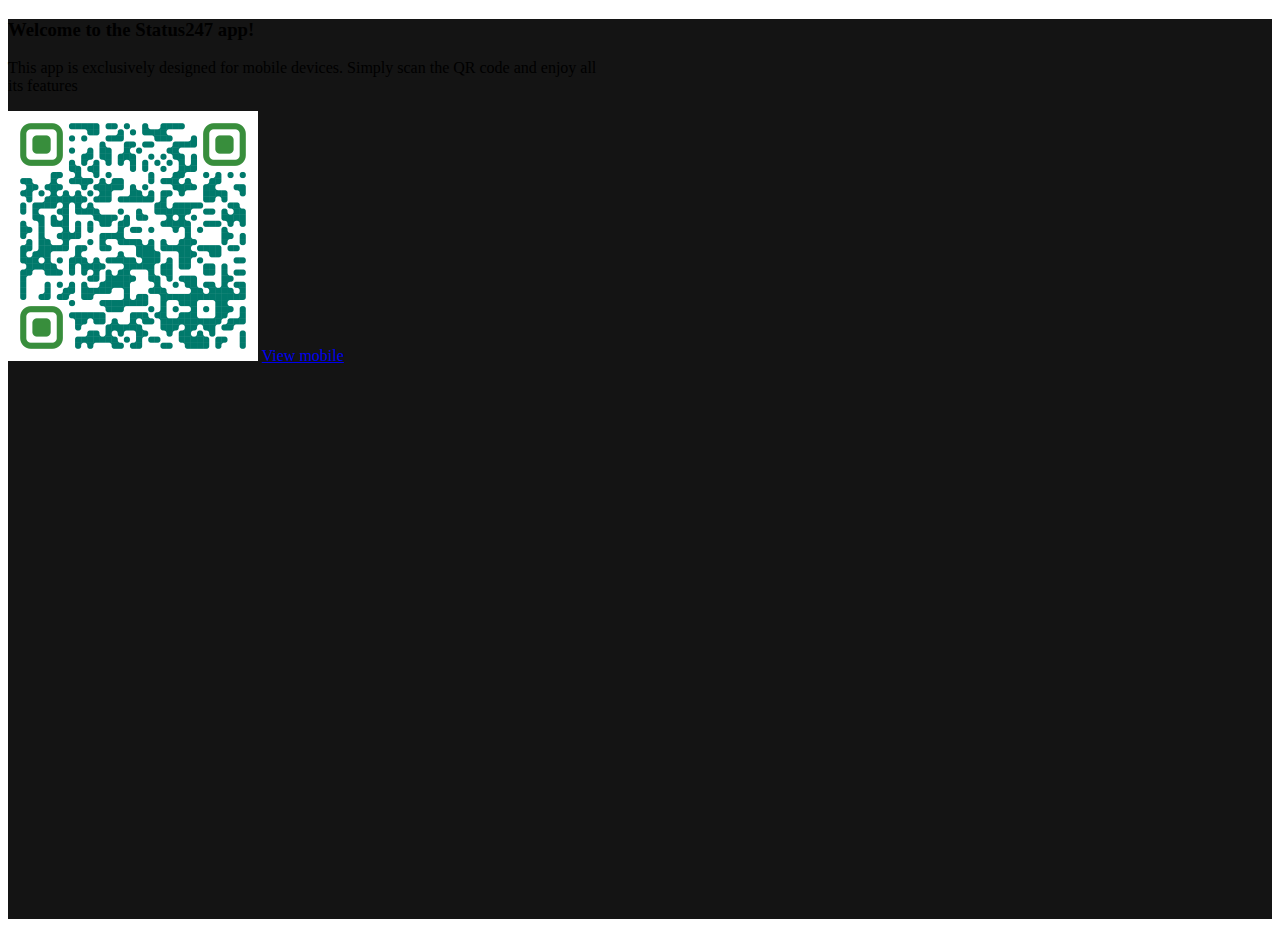
<file: index.html>
<!doctype html>
<html lang="en">
  <head>
    <!-- Required meta tags -->
    <meta charset="utf-8">
    <meta name="viewport" content="width=device-width, initial-scale=1">

    <!-- Bootstrap CSS -->
    <link href="https://cdn.jsdelivr.net/npm/bootstrap@5.0.2/dist/css/bootstrap.min.css" rel="stylesheet" integrity="sha384-EVSTQN3/azprG1Anm3QDgpJLIm9Nao0Yz1ztcQTwFspd3yD65VohhpuuCOmLASjC" crossorigin="anonymous">

    <title>Status247</title>
  </head>
  <body>
   <div class="wrapper  d-flex align-items-center justify-content-center border" style="height: 100vh; background-color: #141414;">
  
            <div class="card bg-dark text-white" style="width: 600px;">
                <div class="card-body text-center">
                    <h3>Welcome to the Status247 app!</h3>
                    <p>This app is exclusively designed for mobile devices. Simply scan the QR code and enjoy all its features</p>
                    <img src="qr_code.png" alt="" class="img-fluid" style="height: 250px;">
                    <a href="https://status247.netlify.app/mobile-layout/index.html">View mobile</a>
                </div>
            </div>
        
   </div>


    <!-- Optional JavaScript; choose one of the two! -->

    <!-- Option 1: Bootstrap Bundle with Popper -->
    <script src="https://cdn.jsdelivr.net/npm/bootstrap@5.0.2/dist/js/bootstrap.bundle.min.js" integrity="sha384-MrcW6ZMFYlzcLA8Nl+NtUVF0sA7MsXsP1UyJoMp4YLEuNSfAP+JcXn/tWtIaxVXM" crossorigin="anonymous"></script>

    <!-- Option 2: Separate Popper and Bootstrap JS -->
    <!--
    <script src="https://cdn.jsdelivr.net/npm/@popperjs/core@2.9.2/dist/umd/popper.min.js" integrity="sha384-IQsoLXl5PILFhosVNubq5LC7Qb9DXgDA9i+tQ8Zj3iwWAwPtgFTxbJ8NT4GN1R8p" crossorigin="anonymous"></script>
    <script src="https://cdn.jsdelivr.net/npm/bootstrap@5.0.2/dist/js/bootstrap.min.js" integrity="sha384-cVKIPhGWiC2Al4u+LWgxfKTRIcfu0JTxR+EQDz/bgldoEyl4H0zUF0QKbrJ0EcQF" crossorigin="anonymous"></script>
    -->
  </body>
</html>
</file>
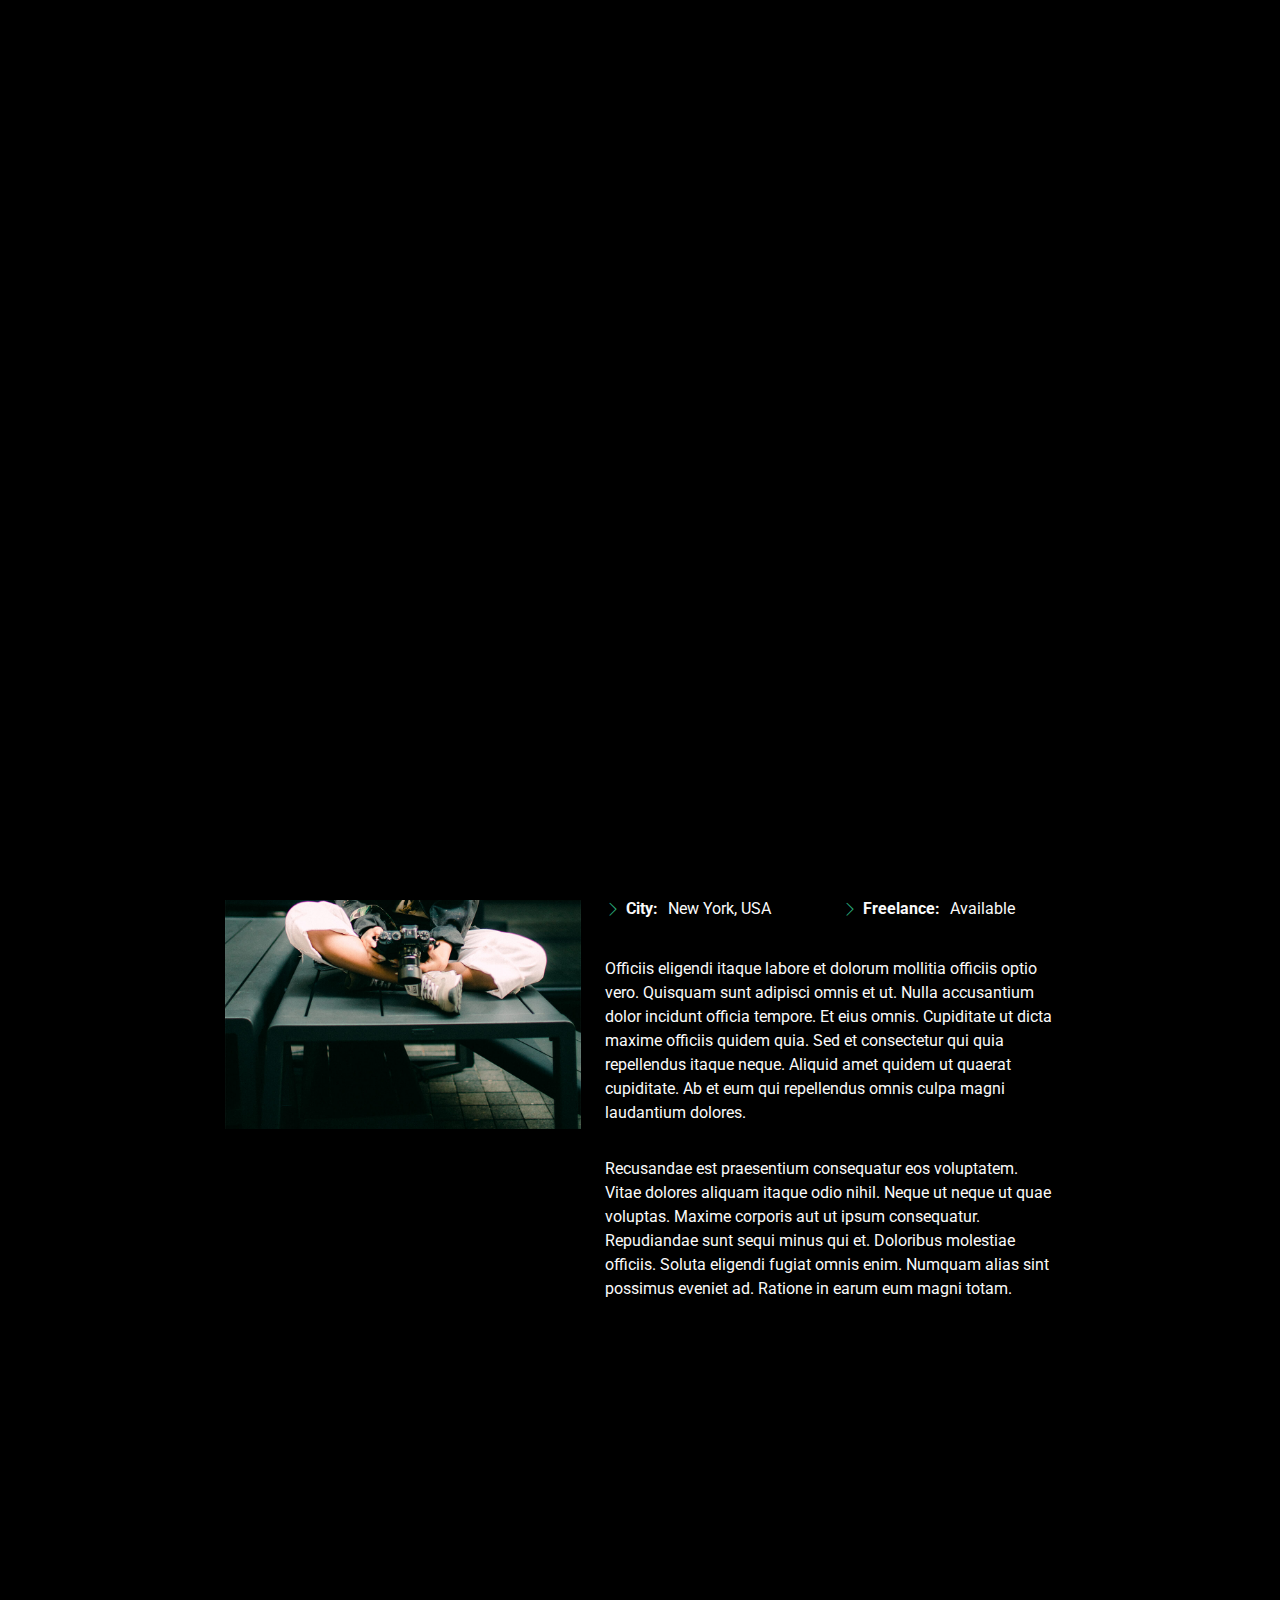
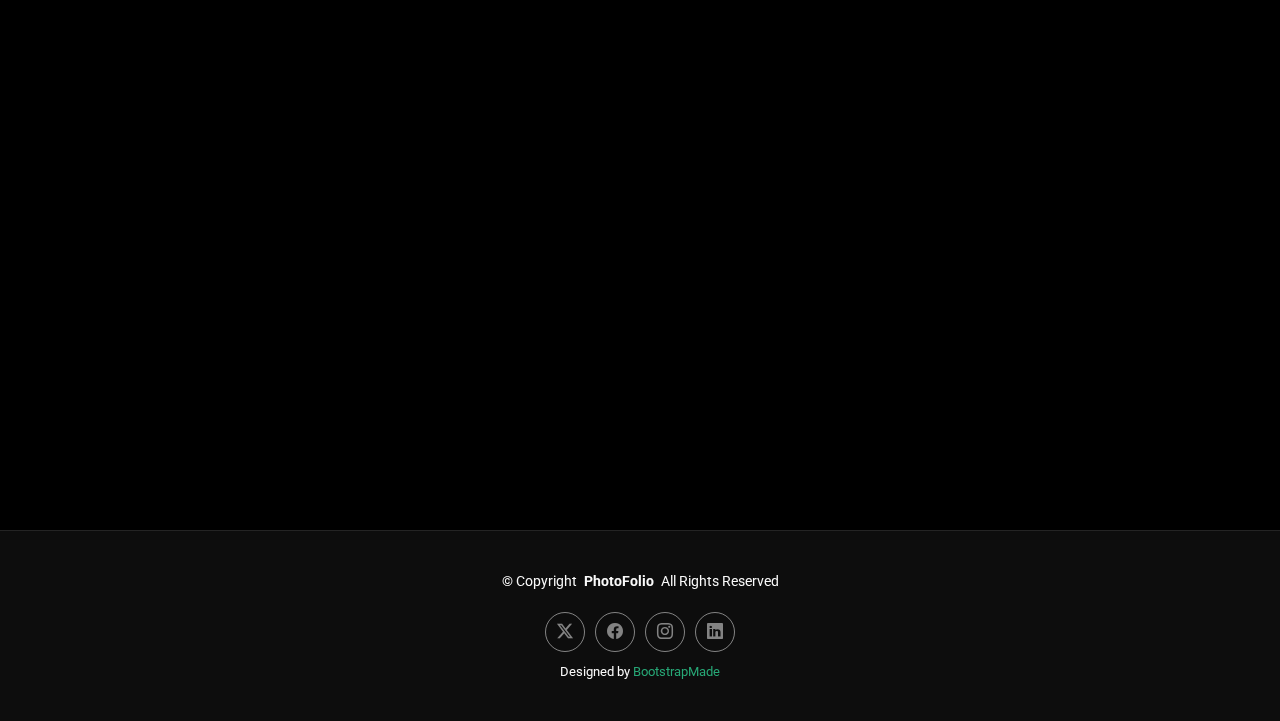
<file: about.html>
<!DOCTYPE html>
<html lang="en">

<head>
  <meta charset="utf-8">
  <meta content="width=device-width, initial-scale=1.0" name="viewport">
  <title>About - PhotoFolio Bootstrap Template</title>
  <meta content="" name="description">
  <meta content="" name="keywords">

  <!-- Favicons -->
  <link href="assets/img/favicon.png" rel="icon">
  <link href="assets/img/apple-touch-icon.png" rel="apple-touch-icon">

  <!-- Fonts -->
  <link href="https://fonts.googleapis.com" rel="preconnect">
  <link href="https://fonts.gstatic.com" rel="preconnect" crossorigin>
  <link href="https://fonts.googleapis.com/css2?family=Roboto:ital,wght@0,100;0,300;0,400;0,500;0,700;0,900;1,100;1,300;1,400;1,500;1,700;1,900&family=Inter:wght@100;200;300;400;500;600;700;800;900&family=Cardo:ital,wght@0,400;0,700;1,400;1,700&display=swap" rel="stylesheet">

  <!-- Vendor CSS Files -->
  <link href="assets/vendor/bootstrap/css/bootstrap.min.css" rel="stylesheet">
  <link href="assets/vendor/bootstrap-icons/bootstrap-icons.css" rel="stylesheet">
  <link href="assets/vendor/aos/aos.css" rel="stylesheet">
  <link href="assets/vendor/glightbox/css/glightbox.min.css" rel="stylesheet">
  <link href="assets/vendor/swiper/swiper-bundle.min.css" rel="stylesheet">

  <!-- Main CSS File -->
  <link href="assets/css/main.css" rel="stylesheet">

  <!-- =======================================================
  * Template Name: PhotoFolio
  * Template URL: https://bootstrapmade.com/photofolio-bootstrap-photography-website-template/
  * Updated: Jun 01 2024 with Bootstrap v5.3.3
  * Author: BootstrapMade.com
  * License: https://bootstrapmade.com/license/
  ======================================================== -->
</head>

<body class="about-page">

  <header id="header" class="header d-flex align-items-center sticky-top">
    <div class="container-fluid position-relative d-flex align-items-center justify-content-between">

      <a href="index.html" class="logo d-flex align-items-center me-auto me-xl-0">
        <!-- Uncomment the line below if you also wish to use an image logo -->
        <!-- <img src="assets/img/logo.png" alt=""> -->
        <i class="bi bi-camera"></i>
        <h1 class="sitename">PhotoFolio</h1>
      </a>

      <nav id="navmenu" class="navmenu">
        <ul>
          <li><a href="index.html" class="">Home<br></a></li>
          <li><a href="about.html" class="active">About</a></li>
          <li class="dropdown"><a href="gallery.html"><span>Gallery</span> <i class="bi bi-chevron-down toggle-dropdown"></i></a>
            <ul>
              <li><a href="gallery.html">Nature</a></li>
              <li><a href="gallery.html">People</a></li>
              <li><a href="gallery.html">Architecture</a></li>
              <li><a href="gallery.html">Animals</a></li>
              <li><a href="gallery.html">Sports</a></li>
              <li><a href="gallery.html">Travel</a></li>
              <li class="dropdown"><a href="#"><span>Deep Dropdown</span> <i class="bi bi-chevron-down toggle-dropdown"></i></a>
                <ul>
                  <li><a href="#">Deep Dropdown 1</a></li>
                  <li><a href="#">Deep Dropdown 2</a></li>
                  <li><a href="#">Deep Dropdown 3</a></li>
                  <li><a href="#">Deep Dropdown 4</a></li>
                  <li><a href="#">Deep Dropdown 5</a></li>
                </ul>
              </li>
            </ul>
          </li>
          <li><a href="services.html">Services</a></li>
          <li><a href="contact.html">Contact</a></li>
        </ul>
        <i class="mobile-nav-toggle d-xl-none bi bi-list"></i>
      </nav>

      <div class="header-social-links">
        <a href="#" class="twitter"><i class="bi bi-twitter-x"></i></a>
        <a href="#" class="facebook"><i class="bi bi-facebook"></i></a>
        <a href="#" class="instagram"><i class="bi bi-instagram"></i></a>
        <a href="#" class="linkedin"><i class="bi bi-linkedin"></i></a>
      </div>

    </div>
  </header>

  <main class="main">

    <!-- Page Title -->
    <div class="page-title" data-aos="fade">
      <div class="heading">
        <div class="container">
          <div class="row d-flex justify-content-center text-center">
            <div class="col-lg-8">
              <h1>About</h1>
              <p class="mb-0">Odio et unde deleniti. Deserunt numquam exercitationem. Officiis quo odio sint voluptas consequatur ut a odio voluptatem. Sit dolorum debitis veritatis natus dolores. Quasi ratione sint. Sit quaerat ipsum dolorem.</p>
              <a href="contact.html" class="cta-btn">Available for Hire<br></a>
            </div>
          </div>
        </div>
      </div>
      <nav class="breadcrumbs">
        <div class="container">
          <ol>
            <li><a href="index.html">Home</a></li>
            <li class="current">About</li>
          </ol>
        </div>
      </nav>
    </div><!-- End Page Title -->

    <!-- About Section -->
    <section id="about" class="about section">

      <div class="container" data-aos="fade-up" data-aos-delay="100">

        <div class="row gy-4 justify-content-center">
          <div class="col-lg-4">
            <img src="assets/img/profile-img.jpg" class="img-fluid" alt="">
          </div>
          <div class="col-lg-5 content">
            <h2 class="">UI/UX DesiProfessional Photographer from New Yorkgner &amp; Web Developer.</h2>
            <p class="fst-italic py-3">
              Lorem ipsum dolor sit amet, consectetur adipiscing elit, sed do eiusmod tempor incididunt ut labore et dolore
              magna aliqua.
            </p>
            <div class="row">
              <div class="col-lg-6">
                <ul>
                  <li><i class="bi bi-chevron-right"></i> <strong>Birthday:</strong> <span>1 May 1995</span></li>
                  <li><i class="bi bi-chevron-right"></i> <strong>Website:</strong> <span>www.example.com</span></li>
                  <li><i class="bi bi-chevron-right"></i> <strong>Phone:</strong> <span>+123 456 7890</span></li>
                  <li><i class="bi bi-chevron-right"></i> <strong>City:</strong> <span>New York, USA</span></li>
                </ul>
              </div>
              <div class="col-lg-6">
                <ul>
                  <li><i class="bi bi-chevron-right"></i> <strong>Age:</strong> <span>30</span></li>
                  <li><i class="bi bi-chevron-right"></i> <strong>Degree:</strong> <span>Master</span></li>
                  <li><i class="bi bi-chevron-right"></i> <strong>Email:</strong> <span>email@example.com</span></li>
                  <li><i class="bi bi-chevron-right"></i> <strong>Freelance:</strong> <span>Available</span></li>
                </ul>
              </div>
            </div>
            <p class="py-3">
              Officiis eligendi itaque labore et dolorum mollitia officiis optio vero. Quisquam sunt adipisci omnis et ut. Nulla accusantium dolor incidunt officia tempore. Et eius omnis.
              Cupiditate ut dicta maxime officiis quidem quia. Sed et consectetur qui quia repellendus itaque neque. Aliquid amet quidem ut quaerat cupiditate. Ab et eum qui repellendus omnis culpa magni laudantium dolores.
            </p>
            <p class="m-0">
              Recusandae est praesentium consequatur eos voluptatem. Vitae dolores aliquam itaque odio nihil. Neque ut neque ut quae voluptas. Maxime corporis aut ut ipsum consequatur. Repudiandae sunt sequi minus qui et. Doloribus molestiae officiis.
              Soluta eligendi fugiat omnis enim. Numquam alias sint possimus eveniet ad. Ratione in earum eum magni totam.
            </p>
          </div>
        </div>

      </div>

    </section><!-- /About Section -->

    <!-- Testimonials Section -->
    <section id="testimonials" class="testimonials section">

      <!-- Section Title -->
      <div class="container section-title" data-aos="fade-up">
        <h2>Testimonials</h2>
        <p class="">What they are saying</p>
      </div><!-- End Section Title -->

      <div class="container" data-aos="fade-up" data-aos-delay="100">

        <div class="swiper">
          <script type="application/json" class="swiper-config">
            {
              "loop": true,
              "speed": 600,
              "autoplay": {
                "delay": 5000
              },
              "slidesPerView": "auto",
              "pagination": {
                "el": ".swiper-pagination",
                "type": "bullets",
                "clickable": true
              },
              "breakpoints": {
                "320": {
                  "slidesPerView": 1,
                  "spaceBetween": 40
                },
                "1200": {
                  "slidesPerView": 3,
                  "spaceBetween": 1
                }
              }
            }
          </script>
          <div class="swiper-wrapper">

            <div class="swiper-slide">
              <div class="testimonial-item">
                <div class="stars">
                  <i class="bi bi-star-fill"></i><i class="bi bi-star-fill"></i><i class="bi bi-star-fill"></i><i class="bi bi-star-fill"></i><i class="bi bi-star-fill"></i>
                </div>
                <p>
                  Proin iaculis purus consequat sem cure digni ssim donec porttitora entum suscipit rhoncus. Accusantium quam, ultricies eget id, aliquam eget nibh et. Maecen aliquam, risus at semper.
                </p>
                <div class="profile mt-auto">
                  <img src="assets/img/testimonials/testimonials-1.jpg" class="testimonial-img" alt="">
                  <h3>Saul Goodman</h3>
                  <h4>Ceo &amp; Founder</h4>
                </div>
              </div>
            </div><!-- End testimonial item -->

            <div class="swiper-slide">
              <div class="testimonial-item">
                <div class="stars">
                  <i class="bi bi-star-fill"></i><i class="bi bi-star-fill"></i><i class="bi bi-star-fill"></i><i class="bi bi-star-fill"></i><i class="bi bi-star-fill"></i>
                </div>
                <p>
                  Export tempor illum tamen malis malis eram quae irure esse labore quem cillum quid cillum eram malis quorum velit fore eram velit sunt aliqua noster fugiat irure amet legam anim culpa.
                </p>
                <div class="profile mt-auto">
                  <img src="assets/img/testimonials/testimonials-2.jpg" class="testimonial-img" alt="">
                  <h3>Sara Wilsson</h3>
                  <h4>Designer</h4>
                </div>
              </div>
            </div><!-- End testimonial item -->

            <div class="swiper-slide">
              <div class="testimonial-item">
                <div class="stars">
                  <i class="bi bi-star-fill"></i><i class="bi bi-star-fill"></i><i class="bi bi-star-fill"></i><i class="bi bi-star-fill"></i><i class="bi bi-star-fill"></i>
                </div>
                <p>
                  Enim nisi quem export duis labore cillum quae magna enim sint quorum nulla quem veniam duis minim tempor labore quem eram duis noster aute amet eram fore quis sint minim.
                </p>
                <div class="profile mt-auto">
                  <img src="assets/img/testimonials/testimonials-3.jpg" class="testimonial-img" alt="">
                  <h3>Jena Karlis</h3>
                  <h4>Store Owner</h4>
                </div>
              </div>
            </div><!-- End testimonial item -->

            <div class="swiper-slide">
              <div class="testimonial-item">
                <div class="stars">
                  <i class="bi bi-star-fill"></i><i class="bi bi-star-fill"></i><i class="bi bi-star-fill"></i><i class="bi bi-star-fill"></i><i class="bi bi-star-fill"></i>
                </div>
                <p>
                  Fugiat enim eram quae cillum dolore dolor amet nulla culpa multos export minim fugiat minim velit minim dolor enim duis veniam ipsum anim magna sunt elit fore quem dolore labore illum veniam.
                </p>
                <div class="profile mt-auto">
                  <img src="assets/img/testimonials/testimonials-4.jpg" class="testimonial-img" alt="">
                  <h3>Matt Brandon</h3>
                  <h4>Freelancer</h4>
                </div>
              </div>
            </div><!-- End testimonial item -->

            <div class="swiper-slide">
              <div class="testimonial-item">
                <div class="stars">
                  <i class="bi bi-star-fill"></i><i class="bi bi-star-fill"></i><i class="bi bi-star-fill"></i><i class="bi bi-star-fill"></i><i class="bi bi-star-fill"></i>
                </div>
                <p>
                  Quis quorum aliqua sint quem legam fore sunt eram irure aliqua veniam tempor noster veniam enim culpa labore duis sunt culpa nulla illum cillum fugiat legam esse veniam culpa fore nisi cillum quid.
                </p>
                <div class="profile mt-auto">
                  <img src="assets/img/testimonials/testimonials-5.jpg" class="testimonial-img" alt="">
                  <h3>John Larson</h3>
                  <h4>Entrepreneur</h4>
                </div>
              </div>
            </div><!-- End testimonial item -->

          </div>
          <div class="swiper-pagination"></div>
        </div>

      </div>

    </section><!-- /Testimonials Section -->

  </main>

  <footer id="footer" class="footer">

    <div class="container">
      <div class="copyright text-center ">
        <p>© <span>Copyright</span> <strong class="px-1 sitename">PhotoFolio</strong> <span>All Rights Reserved</span></p>
      </div>
      <div class="social-links d-flex justify-content-center">
        <a href=""><i class="bi bi-twitter-x"></i></a>
        <a href=""><i class="bi bi-facebook"></i></a>
        <a href=""><i class="bi bi-instagram"></i></a>
        <a href=""><i class="bi bi-linkedin"></i></a>
      </div>
      <div class="credits">
        <!-- All the links in the footer should remain intact. -->
        <!-- You can delete the links only if you've purchased the pro version. -->
        <!-- Licensing information: https://bootstrapmade.com/license/ -->
        <!-- Purchase the pro version with working PHP/AJAX contact form: [buy-url] -->
        Designed by <a href="https://bootstrapmade.com/">BootstrapMade</a>
      </div>
    </div>

  </footer>

  <!-- Scroll Top -->
  <a href="#" id="scroll-top" class="scroll-top d-flex align-items-center justify-content-center"><i class="bi bi-arrow-up-short"></i></a>

  <!-- Preloader -->
  <div id="preloader">
    <div class="line"></div>
  </div>

  <!-- Vendor JS Files -->
  <script src="assets/vendor/bootstrap/js/bootstrap.bundle.min.js"></script>
  <script src="assets/vendor/php-email-form/validate.js"></script>
  <script src="assets/vendor/aos/aos.js"></script>
  <script src="assets/vendor/glightbox/js/glightbox.min.js"></script>
  <script src="assets/vendor/swiper/swiper-bundle.min.js"></script>

  <!-- Main JS File -->
  <script src="assets/js/main.js"></script>

</body>

</html>
</file>
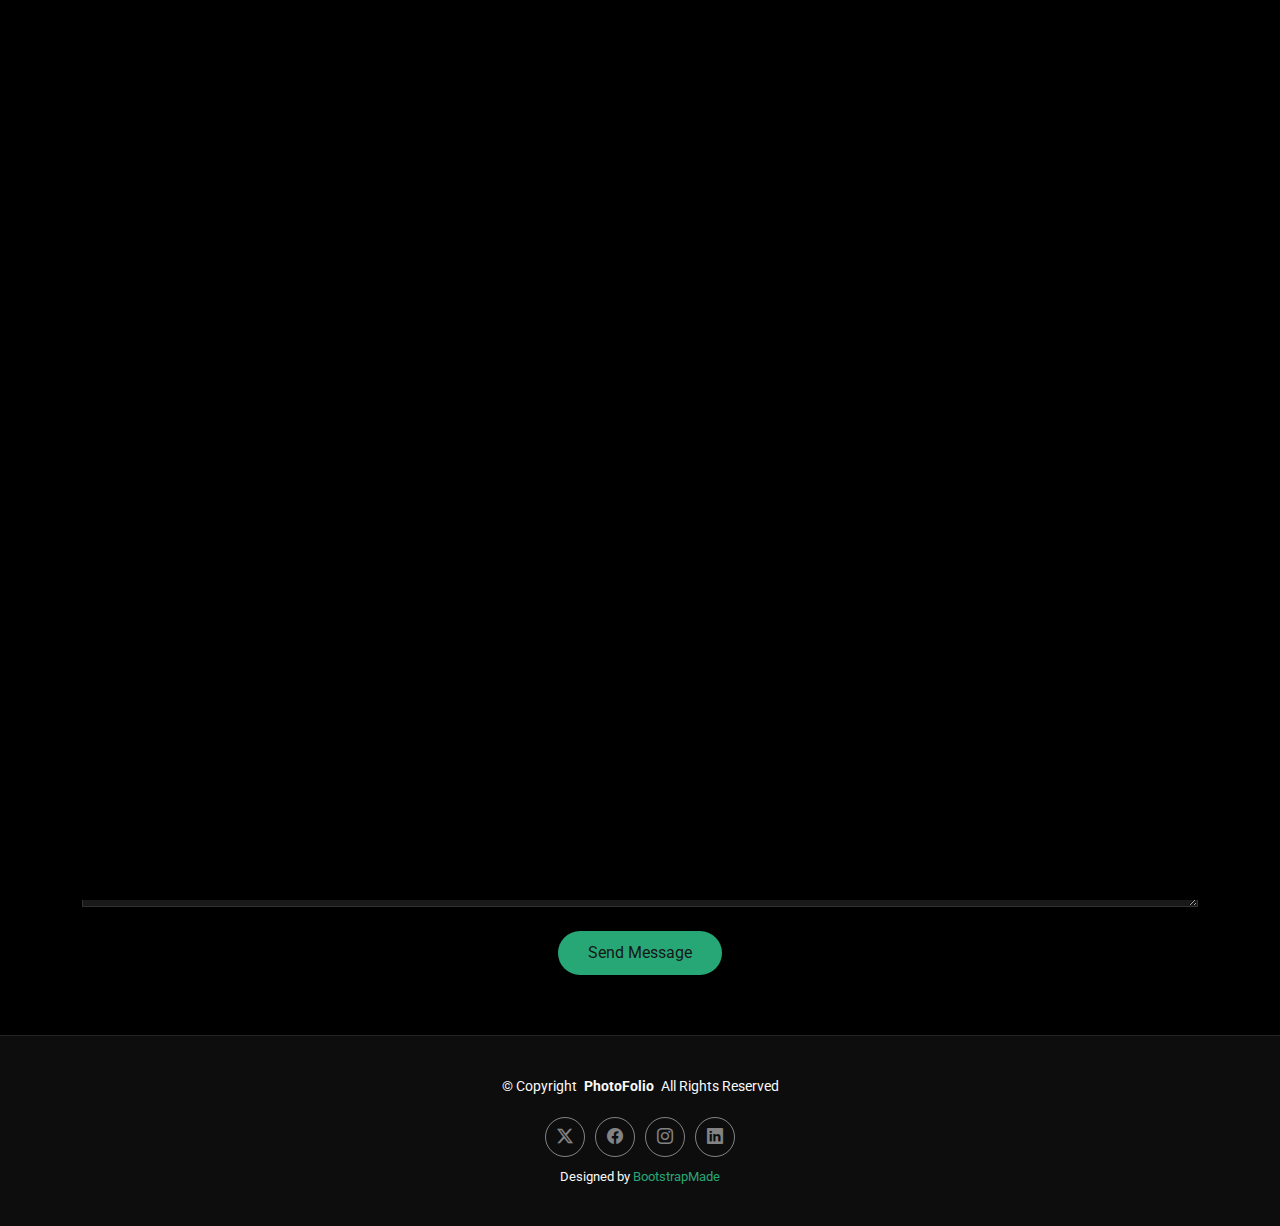
<file: contact.html>
<!DOCTYPE html>
<html lang="en">

<head>
  <meta charset="utf-8">
  <meta content="width=device-width, initial-scale=1.0" name="viewport">
  <title>Contact - PhotoFolio Bootstrap Template</title>
  <meta content="" name="description">
  <meta content="" name="keywords">

  <!-- Favicons -->
  <link href="assets/img/favicon.png" rel="icon">
  <link href="assets/img/apple-touch-icon.png" rel="apple-touch-icon">

  <!-- Fonts -->
  <link href="https://fonts.googleapis.com" rel="preconnect">
  <link href="https://fonts.gstatic.com" rel="preconnect" crossorigin>
  <link href="https://fonts.googleapis.com/css2?family=Roboto:ital,wght@0,100;0,300;0,400;0,500;0,700;0,900;1,100;1,300;1,400;1,500;1,700;1,900&family=Inter:wght@100;200;300;400;500;600;700;800;900&family=Cardo:ital,wght@0,400;0,700;1,400;1,700&display=swap" rel="stylesheet">

  <!-- Vendor CSS Files -->
  <link href="assets/vendor/bootstrap/css/bootstrap.min.css" rel="stylesheet">
  <link href="assets/vendor/bootstrap-icons/bootstrap-icons.css" rel="stylesheet">
  <link href="assets/vendor/aos/aos.css" rel="stylesheet">
  <link href="assets/vendor/glightbox/css/glightbox.min.css" rel="stylesheet">
  <link href="assets/vendor/swiper/swiper-bundle.min.css" rel="stylesheet">

  <!-- Main CSS File -->
  <link href="assets/css/main.css" rel="stylesheet">

  <!-- =======================================================
  * Template Name: PhotoFolio
  * Template URL: https://bootstrapmade.com/photofolio-bootstrap-photography-website-template/
  * Updated: Jun 01 2024 with Bootstrap v5.3.3
  * Author: BootstrapMade.com
  * License: https://bootstrapmade.com/license/
  ======================================================== -->
</head>

<body class="contact-page">

  <header id="header" class="header d-flex align-items-center sticky-top">
    <div class="container-fluid position-relative d-flex align-items-center justify-content-between">

      <a href="index.html" class="logo d-flex align-items-center me-auto me-xl-0">
        <!-- Uncomment the line below if you also wish to use an image logo -->
        <!-- <img src="assets/img/logo.png" alt=""> -->
        <i class="bi bi-camera"></i>
        <h1 class="sitename">PhotoFolio</h1>
      </a>

      <nav id="navmenu" class="navmenu">
        <ul>
          <li><a href="index.html" class="">Home<br></a></li>
          <li><a href="about.html">About</a></li>
          <li class="dropdown"><a href="gallery.html"><span>Gallery</span> <i class="bi bi-chevron-down toggle-dropdown"></i></a>
            <ul>
              <li><a href="gallery.html">Nature</a></li>
              <li><a href="gallery.html">People</a></li>
              <li><a href="gallery.html">Architecture</a></li>
              <li><a href="gallery.html">Animals</a></li>
              <li><a href="gallery.html">Sports</a></li>
              <li><a href="gallery.html">Travel</a></li>
              <li class="dropdown"><a href="#"><span>Deep Dropdown</span> <i class="bi bi-chevron-down toggle-dropdown"></i></a>
                <ul>
                  <li><a href="#">Deep Dropdown 1</a></li>
                  <li><a href="#">Deep Dropdown 2</a></li>
                  <li><a href="#">Deep Dropdown 3</a></li>
                  <li><a href="#">Deep Dropdown 4</a></li>
                  <li><a href="#">Deep Dropdown 5</a></li>
                </ul>
              </li>
            </ul>
          </li>
          <li><a href="services.html">Services</a></li>
          <li><a href="contact.html" class="active">Contact</a></li>
        </ul>
        <i class="mobile-nav-toggle d-xl-none bi bi-list"></i>
      </nav>

      <div class="header-social-links">
        <a href="#" class="twitter"><i class="bi bi-twitter-x"></i></a>
        <a href="#" class="facebook"><i class="bi bi-facebook"></i></a>
        <a href="#" class="instagram"><i class="bi bi-instagram"></i></a>
        <a href="#" class="linkedin"><i class="bi bi-linkedin"></i></a>
      </div>

    </div>
  </header>

  <main class="main">

    <!-- Page Title -->
    <div class="page-title" data-aos="fade">
      <div class="heading">
        <div class="container">
          <div class="row d-flex justify-content-center text-center">
            <div class="col-lg-8">
              <h1>Contact</h1>
              <p class="mb-0">Odio et unde deleniti. Deserunt numquam exercitationem. Officiis quo odio sint voluptas consequatur ut a odio voluptatem. Sit dolorum debitis veritatis natus dolores. Quasi ratione sint. Sit quaerat ipsum dolorem.</p>
            </div>
          </div>
        </div>
      </div>
      <nav class="breadcrumbs">
        <div class="container">
          <ol>
            <li><a href="index.html">Home</a></li>
            <li class="current">Contact</li>
          </ol>
        </div>
      </nav>
    </div><!-- End Page Title -->

    <!-- Contact Section -->
    <section id="contact" class="contact section">

      <div class="container" data-aos="fade-up" data-aos-delay="100">

        <div class="info-wrap" data-aos="fade-up" data-aos-delay="200">
          <div class="row gy-5">

            <div class="col-lg-4">
              <div class="info-item d-flex align-items-center">
                <i class="bi bi-geo-alt flex-shrink-0"></i>
                <div>
                  <h3 class="">Location</h3>
                  <p>A108 Adam Street, New York, NY 535022</p>
                </div>
              </div>
            </div><!-- End Info Item -->

            <div class="col-lg-4">
              <div class="info-item d-flex align-items-center">
                <i class="bi bi-telephone flex-shrink-0"></i>
                <div>
                  <h3 class="">Call</h3>
                  <p>+1 5589 55488 55</p>
                </div>
              </div>
            </div><!-- End Info Item -->

            <div class="col-lg-4">
              <div class="info-item d-flex align-items-center">
                <i class="bi bi-envelope flex-shrink-0"></i>
                <div>
                  <h3 class="">Email</h3>
                  <p>info@example.com</p>
                </div>
              </div>
            </div><!-- End Info Item -->

          </div>
        </div>

        <form action="forms/contact.php" method="post" class="php-email-form" data-aos="fade-up" data-aos-delay="300">
          <div class="row gy-4">

            <div class="col-md-6">
              <input type="text" name="name" class="form-control" placeholder="Your Name" required="">
            </div>

            <div class="col-md-6 ">
              <input type="email" class="form-control" name="email" placeholder="Your Email" required="">
            </div>

            <div class="col-md-12">
              <input type="text" class="form-control" name="subject" placeholder="Subject" required="">
            </div>

            <div class="col-md-12">
              <textarea class="form-control" name="message" rows="6" placeholder="Message" required=""></textarea>
            </div>

            <div class="col-md-12 text-center">
              <div class="loading">Loading</div>
              <div class="error-message"></div>
              <div class="sent-message">Your message has been sent. Thank you!</div>

              <button type="submit">Send Message</button>
            </div>

          </div>
        </form><!-- End Contact Form -->

      </div>

    </section><!-- /Contact Section -->

  </main>

  <footer id="footer" class="footer">

    <div class="container">
      <div class="copyright text-center ">
        <p>© <span>Copyright</span> <strong class="px-1 sitename">PhotoFolio</strong> <span>All Rights Reserved</span></p>
      </div>
      <div class="social-links d-flex justify-content-center">
        <a href=""><i class="bi bi-twitter-x"></i></a>
        <a href=""><i class="bi bi-facebook"></i></a>
        <a href=""><i class="bi bi-instagram"></i></a>
        <a href=""><i class="bi bi-linkedin"></i></a>
      </div>
      <div class="credits">
        <!-- All the links in the footer should remain intact. -->
        <!-- You can delete the links only if you've purchased the pro version. -->
        <!-- Licensing information: https://bootstrapmade.com/license/ -->
        <!-- Purchase the pro version with working PHP/AJAX contact form: [buy-url] -->
        Designed by <a href="https://bootstrapmade.com/">BootstrapMade</a>
      </div>
    </div>

  </footer>

  <!-- Scroll Top -->
  <a href="#" id="scroll-top" class="scroll-top d-flex align-items-center justify-content-center"><i class="bi bi-arrow-up-short"></i></a>

  <!-- Preloader -->
  <div id="preloader">
    <div class="line"></div>
  </div>

  <!-- Vendor JS Files -->
  <script src="assets/vendor/bootstrap/js/bootstrap.bundle.min.js"></script>
  <script src="assets/vendor/php-email-form/validate.js"></script>
  <script src="assets/vendor/aos/aos.js"></script>
  <script src="assets/vendor/glightbox/js/glightbox.min.js"></script>
  <script src="assets/vendor/swiper/swiper-bundle.min.js"></script>

  <!-- Main JS File -->
  <script src="assets/js/main.js"></script>

</body>

</html>
</file>
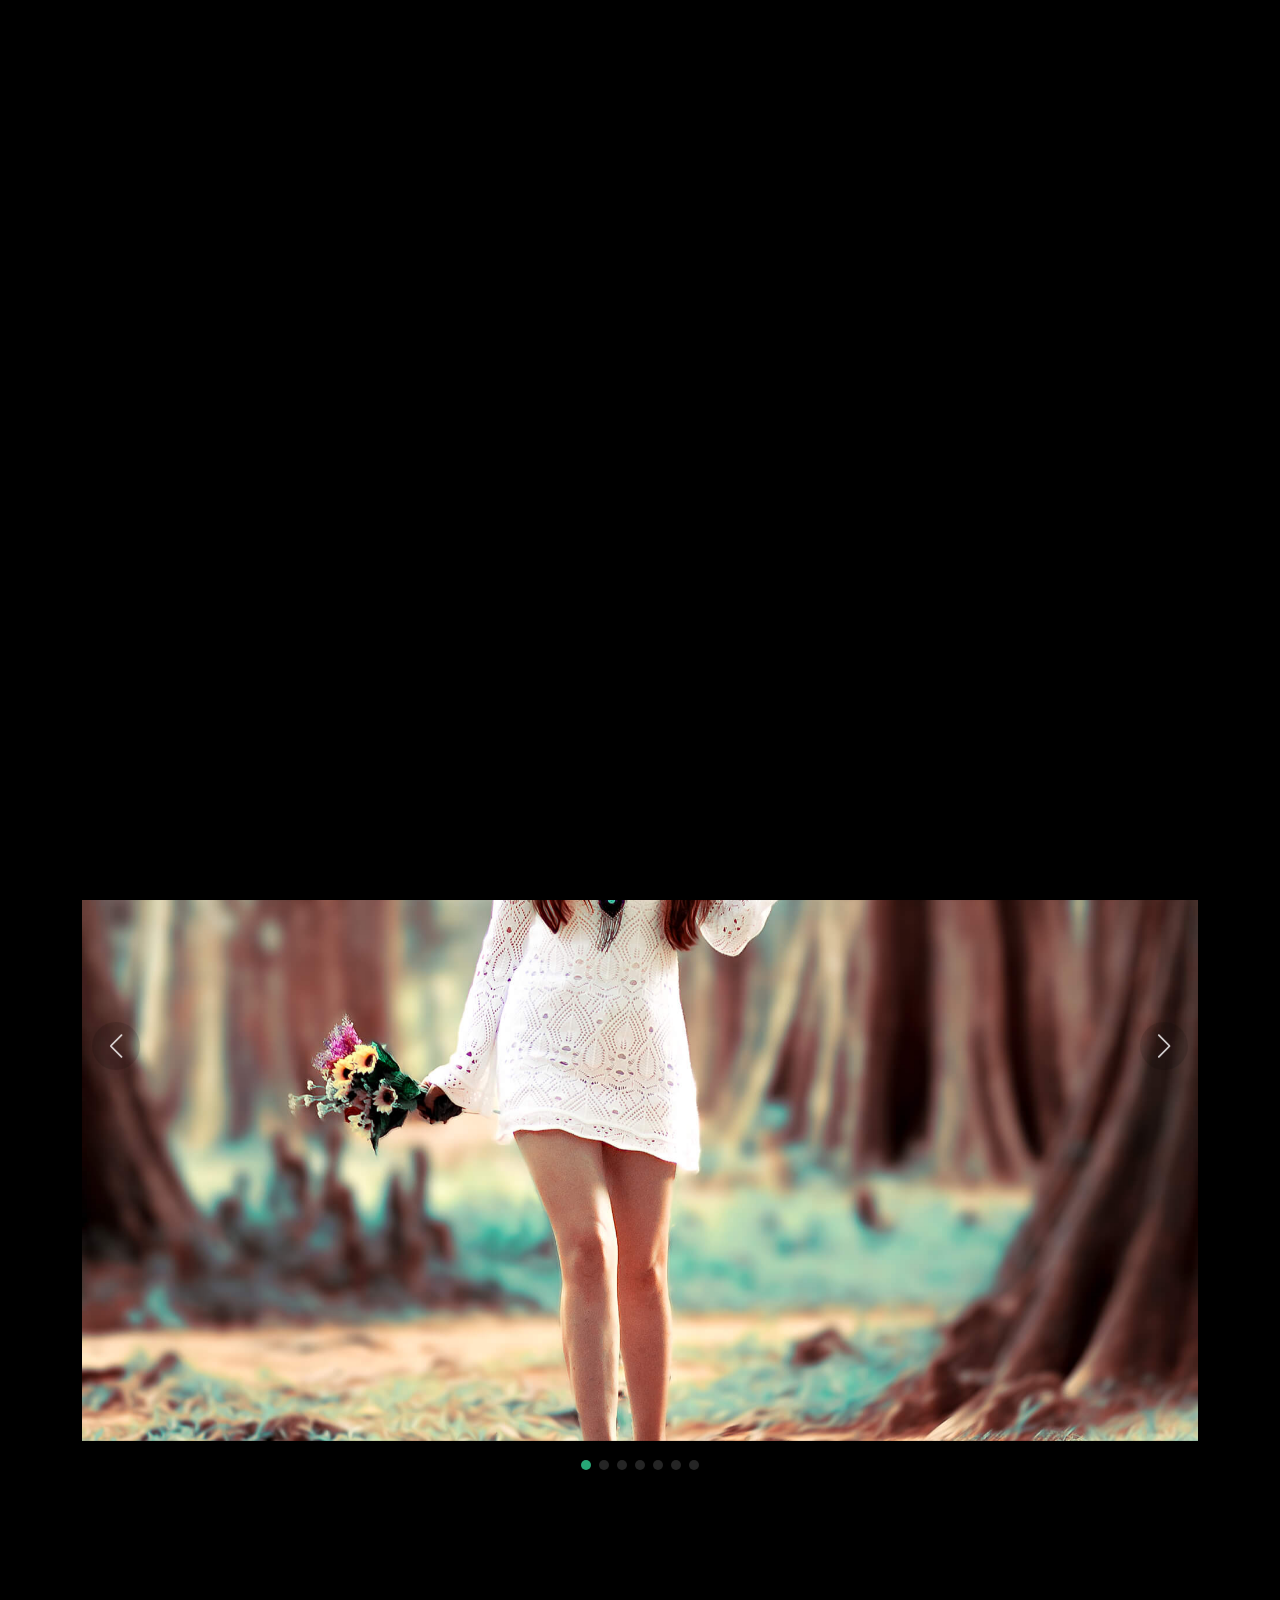
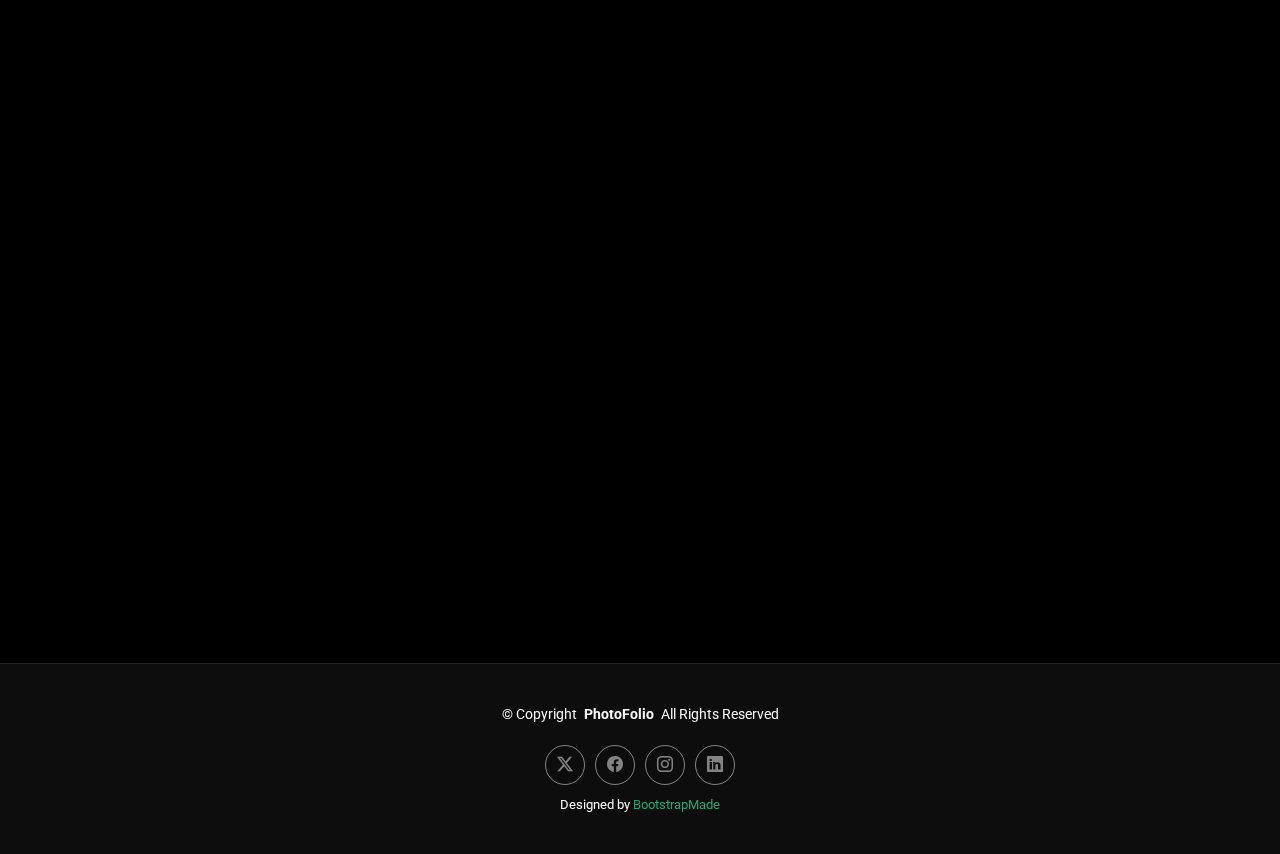
<file: gallery-single.html>
<!DOCTYPE html>
<html lang="en">

<head>
  <meta charset="utf-8">
  <meta content="width=device-width, initial-scale=1.0" name="viewport">
  <title>Gallery Single - PhotoFolio Bootstrap Template</title>
  <meta content="" name="description">
  <meta content="" name="keywords">

  <!-- Favicons -->
  <link href="assets/img/favicon.png" rel="icon">
  <link href="assets/img/apple-touch-icon.png" rel="apple-touch-icon">

  <!-- Fonts -->
  <link href="https://fonts.googleapis.com" rel="preconnect">
  <link href="https://fonts.gstatic.com" rel="preconnect" crossorigin>
  <link href="https://fonts.googleapis.com/css2?family=Roboto:ital,wght@0,100;0,300;0,400;0,500;0,700;0,900;1,100;1,300;1,400;1,500;1,700;1,900&family=Inter:wght@100;200;300;400;500;600;700;800;900&family=Cardo:ital,wght@0,400;0,700;1,400;1,700&display=swap" rel="stylesheet">

  <!-- Vendor CSS Files -->
  <link href="assets/vendor/bootstrap/css/bootstrap.min.css" rel="stylesheet">
  <link href="assets/vendor/bootstrap-icons/bootstrap-icons.css" rel="stylesheet">
  <link href="assets/vendor/aos/aos.css" rel="stylesheet">
  <link href="assets/vendor/glightbox/css/glightbox.min.css" rel="stylesheet">
  <link href="assets/vendor/swiper/swiper-bundle.min.css" rel="stylesheet">

  <!-- Main CSS File -->
  <link href="assets/css/main.css" rel="stylesheet">

  <!-- =======================================================
  * Template Name: PhotoFolio
  * Template URL: https://bootstrapmade.com/photofolio-bootstrap-photography-website-template/
  * Updated: Jun 01 2024 with Bootstrap v5.3.3
  * Author: BootstrapMade.com
  * License: https://bootstrapmade.com/license/
  ======================================================== -->
</head>

<body class="gallery-single-page">

  <header id="header" class="header d-flex align-items-center sticky-top">
    <div class="container-fluid position-relative d-flex align-items-center justify-content-between">

      <a href="index.html" class="logo d-flex align-items-center me-auto me-xl-0">
        <!-- Uncomment the line below if you also wish to use an image logo -->
        <!-- <img src="assets/img/logo.png" alt=""> -->
        <i class="bi bi-camera"></i>
        <h1 class="sitename">PhotoFolio</h1>
      </a>

      <nav id="navmenu" class="navmenu">
        <ul>
          <li><a href="index.html" class="">Home<br></a></li>
          <li><a href="about.html">About</a></li>
          <li class="dropdown"><a href="gallery.html"><span>Gallery</span> <i class="bi bi-chevron-down toggle-dropdown"></i></a>
            <ul>
              <li><a href="gallery.html">Nature</a></li>
              <li><a href="gallery.html">People</a></li>
              <li><a href="gallery.html">Architecture</a></li>
              <li><a href="gallery.html">Animals</a></li>
              <li><a href="gallery.html">Sports</a></li>
              <li><a href="gallery.html">Travel</a></li>
              <li class="dropdown"><a href="#"><span>Deep Dropdown</span> <i class="bi bi-chevron-down toggle-dropdown"></i></a>
                <ul>
                  <li><a href="#">Deep Dropdown 1</a></li>
                  <li><a href="#">Deep Dropdown 2</a></li>
                  <li><a href="#">Deep Dropdown 3</a></li>
                  <li><a href="#">Deep Dropdown 4</a></li>
                  <li><a href="#">Deep Dropdown 5</a></li>
                </ul>
              </li>
            </ul>
          </li>
          <li><a href="services.html">Services</a></li>
          <li><a href="contact.html">Contact</a></li>
        </ul>
        <i class="mobile-nav-toggle d-xl-none bi bi-list"></i>
      </nav>

      <div class="header-social-links">
        <a href="#" class="twitter"><i class="bi bi-twitter-x"></i></a>
        <a href="#" class="facebook"><i class="bi bi-facebook"></i></a>
        <a href="#" class="instagram"><i class="bi bi-instagram"></i></a>
        <a href="#" class="linkedin"><i class="bi bi-linkedin"></i></a>
      </div>

    </div>
  </header>

  <main class="main">

    <!-- Page Title -->
    <div class="page-title" data-aos="fade">
      <div class="heading">
        <div class="container">
          <div class="row d-flex justify-content-center text-center">
            <div class="col-lg-8">
              <h1>Gallery Single</h1>
              <p class="mb-0">Odio et unde deleniti. Deserunt numquam exercitationem. Officiis quo odio sint voluptas consequatur ut a odio voluptatem. Sit dolorum debitis veritatis natus dolores. Quasi ratione sint. Sit quaerat ipsum dolorem.</p>
              <a href="contact.html" class="cta-btn">Available for Hire<br></a>
            </div>
          </div>
        </div>
      </div>
      <nav class="breadcrumbs">
        <div class="container">
          <ol>
            <li><a href="index.html">Home</a></li>
            <li class="current">Gallery Single</li>
          </ol>
        </div>
      </nav>
    </div><!-- End Page Title -->

    <!-- Gallery Details Section -->
    <section id="gallery-details" class="gallery-details section">

      <div class="container" data-aos="fade-up">

        <div class="portfolio-details-slider swiper">
          <script type="application/json" class="swiper-config">
            {
              "loop": true,
              "speed": 600,
              "autoplay": {
                "delay": 5000
              },
              "slidesPerView": "auto",
              "navigation": {
                "nextEl": ".swiper-button-next",
                "prevEl": ".swiper-button-prev"
              },
              "pagination": {
                "el": ".swiper-pagination",
                "type": "bullets",
                "clickable": true
              }
            }
          </script>
          <div class="swiper-wrapper align-items-center">

            <div class="swiper-slide">
              <img src="assets/img/gallery/gallery-8.jpg" alt="">
            </div>

            <div class="swiper-slide">
              <img src="assets/img/gallery/gallery-9.jpg" alt="">
            </div>

            <div class="swiper-slide">
              <img src="assets/img/gallery/gallery-10.jpg" alt="">
            </div>

            <div class="swiper-slide">
              <img src="assets/img/gallery/gallery-11.jpg" alt="">
            </div>

            <div class="swiper-slide">
              <img src="assets/img/gallery/gallery-12.jpg" alt="">
            </div>

            <div class="swiper-slide">
              <img src="assets/img/gallery/gallery-13.jpg" alt="">
            </div>

            <div class="swiper-slide">
              <img src="assets/img/gallery/gallery-14.jpg" alt="">
            </div>

          </div>
          <div class="swiper-button-prev"></div>
          <div class="swiper-button-next"></div>
          <div class="swiper-pagination"></div>
        </div>

        <div class="row justify-content-between gy-4 mt-4">

          <div class="col-lg-8" data-aos="fade-up">
            <div class="portfolio-description">
              <h2>This is an example of portfolio details</h2>
              <p>
                Autem ipsum nam porro corporis rerum. Quis eos dolorem eos itaque inventore commodi labore quia quia. Exercitationem repudiandae officiis neque suscipit non officia eaque itaque enim. Voluptatem officia accusantium nesciunt est omnis tempora consectetur dignissimos. Sequi nulla at esse enim cum deserunt eius.
              </p>
              <p>
                Amet consequatur qui dolore veniam voluptatem voluptatem sit. Non aspernatur atque natus ut cum nam et. Praesentium error dolores rerum minus sequi quia veritatis eum. Eos et doloribus doloremque nesciunt molestiae laboriosam.
              </p>

              <div class="testimonial-item">
                <p>
                  <i class="bi bi-quote quote-icon-left"></i>
                  <span>Export tempor illum tamen malis malis eram quae irure esse labore quem cillum quid cillum eram malis quorum velit fore eram velit sunt aliqua noster fugiat irure amet legam anim culpa.</span>
                  <i class="bi bi-quote quote-icon-right"></i>
                </p>
                <div>
                  <img src="assets/img/testimonials/testimonials-2.jpg" class="testimonial-img" alt="">
                  <h3>Sara Wilsson</h3>
                  <h4>Designer</h4>
                </div>
              </div>

              <p>
                Impedit ipsum quae et aliquid doloribus et voluptatem quasi. Perspiciatis occaecati earum et magnam animi. Quibusdam non qui ea vitae suscipit vitae sunt. Repudiandae incidunt cumque minus deserunt assumenda tempore. Delectus voluptas necessitatibus est.
              </p>

              <p>
                Sunt voluptatum sapiente facilis quo odio aut ipsum repellat debitis. Molestiae et autem libero. Explicabo et quod necessitatibus similique quis dolor eum. Numquam eaque praesentium rem et qui nesciunt.
              </p>

            </div>
          </div>

          <div class="col-lg-3" data-aos="fade-up" data-aos-delay="100">
            <div class="portfolio-info">
              <h3>Project information</h3>
              <ul>
                <li><strong>Category</strong> Web design</li>
                <li><strong>Client</strong> ASU Company</li>
                <li><strong>Project date</strong> 01 March, 2020</li>
                <li><strong>Project URL</strong> <a href="#">www.example.com</a></li>
                <li><a href="#" class="btn-visit align-self-start">Visit Website</a></li>
              </ul>
            </div>
          </div>

        </div>

      </div>

    </section><!-- /Gallery Details Section -->

  </main>

  <footer id="footer" class="footer">

    <div class="container">
      <div class="copyright text-center ">
        <p>© <span>Copyright</span> <strong class="px-1 sitename">PhotoFolio</strong> <span>All Rights Reserved</span></p>
      </div>
      <div class="social-links d-flex justify-content-center">
        <a href=""><i class="bi bi-twitter-x"></i></a>
        <a href=""><i class="bi bi-facebook"></i></a>
        <a href=""><i class="bi bi-instagram"></i></a>
        <a href=""><i class="bi bi-linkedin"></i></a>
      </div>
      <div class="credits">
        <!-- All the links in the footer should remain intact. -->
        <!-- You can delete the links only if you've purchased the pro version. -->
        <!-- Licensing information: https://bootstrapmade.com/license/ -->
        <!-- Purchase the pro version with working PHP/AJAX contact form: [buy-url] -->
        Designed by <a href="https://bootstrapmade.com/">BootstrapMade</a>
      </div>
    </div>

  </footer>

  <!-- Scroll Top -->
  <a href="#" id="scroll-top" class="scroll-top d-flex align-items-center justify-content-center"><i class="bi bi-arrow-up-short"></i></a>

  <!-- Preloader -->
  <div id="preloader">
    <div class="line"></div>
  </div>

  <!-- Vendor JS Files -->
  <script src="assets/vendor/bootstrap/js/bootstrap.bundle.min.js"></script>
  <script src="assets/vendor/php-email-form/validate.js"></script>
  <script src="assets/vendor/aos/aos.js"></script>
  <script src="assets/vendor/glightbox/js/glightbox.min.js"></script>
  <script src="assets/vendor/swiper/swiper-bundle.min.js"></script>

  <!-- Main JS File -->
  <script src="assets/js/main.js"></script>

</body>

</html>
</file>
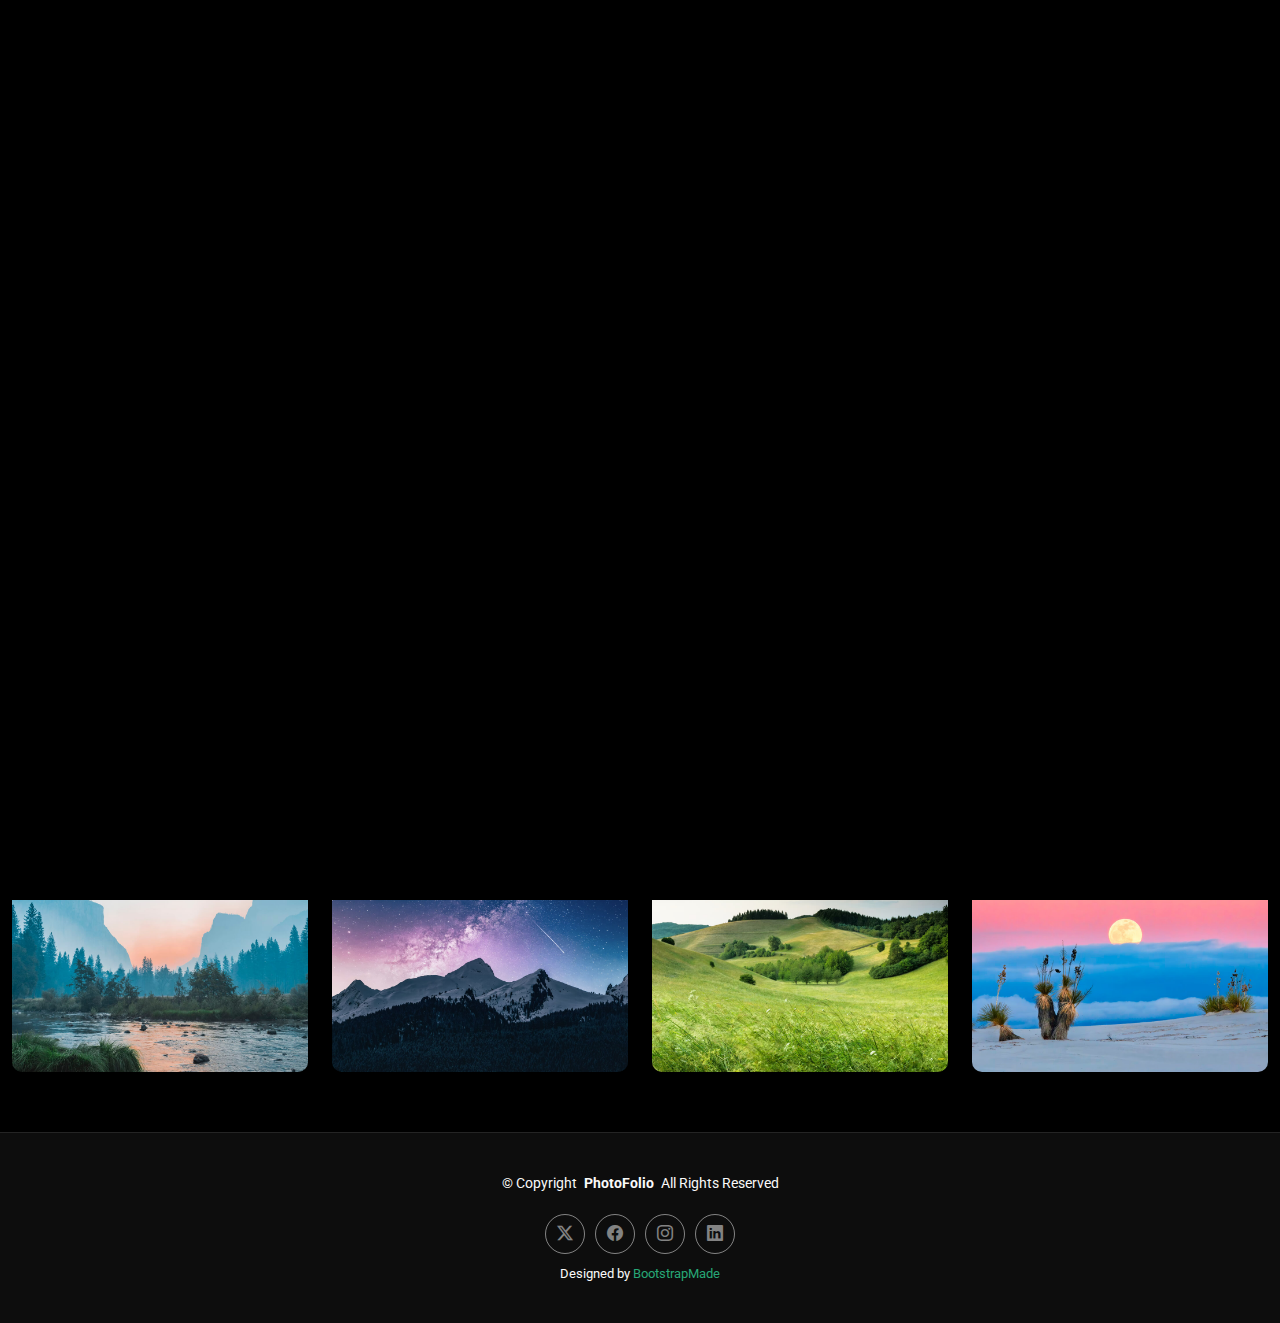
<file: gallery.html>
<!DOCTYPE html>
<html lang="en">

<head>
  <meta charset="utf-8">
  <meta content="width=device-width, initial-scale=1.0" name="viewport">
  <title>Gallery - PhotoFolio Bootstrap Template</title>
  <meta content="" name="description">
  <meta content="" name="keywords">

  <!-- Favicons -->
  <link href="assets/img/favicon.png" rel="icon">
  <link href="assets/img/apple-touch-icon.png" rel="apple-touch-icon">

  <!-- Fonts -->
  <link href="https://fonts.googleapis.com" rel="preconnect">
  <link href="https://fonts.gstatic.com" rel="preconnect" crossorigin>
  <link href="https://fonts.googleapis.com/css2?family=Roboto:ital,wght@0,100;0,300;0,400;0,500;0,700;0,900;1,100;1,300;1,400;1,500;1,700;1,900&family=Inter:wght@100;200;300;400;500;600;700;800;900&family=Cardo:ital,wght@0,400;0,700;1,400;1,700&display=swap" rel="stylesheet">

  <!-- Vendor CSS Files -->
  <link href="assets/vendor/bootstrap/css/bootstrap.min.css" rel="stylesheet">
  <link href="assets/vendor/bootstrap-icons/bootstrap-icons.css" rel="stylesheet">
  <link href="assets/vendor/aos/aos.css" rel="stylesheet">
  <link href="assets/vendor/glightbox/css/glightbox.min.css" rel="stylesheet">
  <link href="assets/vendor/swiper/swiper-bundle.min.css" rel="stylesheet">

  <!-- Main CSS File -->
  <link href="assets/css/main.css" rel="stylesheet">

  <!-- =======================================================
  * Template Name: PhotoFolio
  * Template URL: https://bootstrapmade.com/photofolio-bootstrap-photography-website-template/
  * Updated: Jun 01 2024 with Bootstrap v5.3.3
  * Author: BootstrapMade.com
  * License: https://bootstrapmade.com/license/
  ======================================================== -->
</head>

<body class="gallery-page">

  <header id="header" class="header d-flex align-items-center sticky-top">
    <div class="container-fluid position-relative d-flex align-items-center justify-content-between">

      <a href="index.html" class="logo d-flex align-items-center me-auto me-xl-0">
        <!-- Uncomment the line below if you also wish to use an image logo -->
        <!-- <img src="assets/img/logo.png" alt=""> -->
        <i class="bi bi-camera"></i>
        <h1 class="sitename">PhotoFolio</h1>
      </a>

      <nav id="navmenu" class="navmenu">
        <ul>
          <li><a href="index.html" class="">Home<br></a></li>
          <li><a href="about.html">About</a></li>
          <li class="dropdown"><a href="gallery.html" class="active"><span>Gallery</span> <i class="bi bi-chevron-down toggle-dropdown"></i></a>
            <ul>
              <li><a href="gallery.html" class="active">Nature</a></li>
              <li><a href="gallery.html" class="active">People</a></li>
              <li><a href="gallery.html" class="active">Architecture</a></li>
              <li><a href="gallery.html" class="active">Animals</a></li>
              <li><a href="gallery.html" class="active">Sports</a></li>
              <li><a href="gallery.html" class="active">Travel</a></li>
              <li class="dropdown"><a href="#"><span>Deep Dropdown</span> <i class="bi bi-chevron-down toggle-dropdown"></i></a>
                <ul>
                  <li><a href="#">Deep Dropdown 1</a></li>
                  <li><a href="#">Deep Dropdown 2</a></li>
                  <li><a href="#">Deep Dropdown 3</a></li>
                  <li><a href="#">Deep Dropdown 4</a></li>
                  <li><a href="#">Deep Dropdown 5</a></li>
                </ul>
              </li>
            </ul>
          </li>
          <li><a href="services.html">Services</a></li>
          <li><a href="contact.html">Contact</a></li>
        </ul>
        <i class="mobile-nav-toggle d-xl-none bi bi-list"></i>
      </nav>

      <div class="header-social-links">
        <a href="#" class="twitter"><i class="bi bi-twitter-x"></i></a>
        <a href="#" class="facebook"><i class="bi bi-facebook"></i></a>
        <a href="#" class="instagram"><i class="bi bi-instagram"></i></a>
        <a href="#" class="linkedin"><i class="bi bi-linkedin"></i></a>
      </div>

    </div>
  </header>

  <main class="main">

    <!-- Page Title -->
    <div class="page-title" data-aos="fade">
      <div class="heading">
        <div class="container">
          <div class="row d-flex justify-content-center text-center">
            <div class="col-lg-8">
              <h1>Gallery</h1>
              <p class="mb-0">Odio et unde deleniti. Deserunt numquam exercitationem. Officiis quo odio sint voluptas consequatur ut a odio voluptatem. Sit dolorum debitis veritatis natus dolores. Quasi ratione sint. Sit quaerat ipsum dolorem.</p>
              <a href="contact.html" class="cta-btn">Available for Hire<br></a>
            </div>
          </div>
        </div>
      </div>
      <nav class="breadcrumbs">
        <div class="container">
          <ol>
            <li><a href="index.html">Home</a></li>
            <li class="current">Gallery</li>
          </ol>
        </div>
      </nav>
    </div><!-- End Page Title -->

    <!-- Gallery Section -->
    <section id="gallery" class="gallery section">

      <div class="container-fluid" data-aos="fade-up" data-aos-delay="100">

        <div class="row gy-4 justify-content-center">

          <div class="col-xl-3 col-lg-4 col-md-6">
            <div class="gallery-item h-100">
              <img src="assets/img/gallery/gallery-1.jpg" class="img-fluid" alt="">
              <div class="gallery-links d-flex align-items-center justify-content-center">
                <a href="assets/img/gallery/gallery-1.jpg" title="Gallery 1" class="glightbox preview-link"><i class="bi bi-arrows-angle-expand"></i></a>
                <a href="gallery-single.html" class="details-link"><i class="bi bi-link-45deg"></i></a>
              </div>
            </div>
          </div><!-- End Gallery Item -->

          <div class="col-xl-3 col-lg-4 col-md-6">
            <div class="gallery-item h-100">
              <img src="assets/img/gallery/gallery-2.jpg" class="img-fluid" alt="">
              <div class="gallery-links d-flex align-items-center justify-content-center">
                <a href="assets/img/gallery/gallery-2.jpg" title="Gallery 2" class="glightbox preview-link"><i class="bi bi-arrows-angle-expand"></i></a>
                <a href="gallery-single.html" class="details-link"><i class="bi bi-link-45deg"></i></a>
              </div>
            </div>
          </div><!-- End Gallery Item -->

          <div class="col-xl-3 col-lg-4 col-md-6">
            <div class="gallery-item h-100">
              <img src="assets/img/gallery/gallery-3.jpg" class="img-fluid" alt="">
              <div class="gallery-links d-flex align-items-center justify-content-center">
                <a href="assets/img/gallery/gallery-3.jpg" title="Gallery 3" class="glightbox preview-link"><i class="bi bi-arrows-angle-expand"></i></a>
                <a href="gallery-single.html" class="details-link"><i class="bi bi-link-45deg"></i></a>
              </div>
            </div>
          </div><!-- End Gallery Item -->

          <div class="col-xl-3 col-lg-4 col-md-6">
            <div class="gallery-item h-100">
              <img src="assets/img/gallery/gallery-4.jpg" class="img-fluid" alt="">
              <div class="gallery-links d-flex align-items-center justify-content-center">
                <a href="assets/img/gallery/gallery-4.jpg" title="Gallery 4" class="glightbox preview-link"><i class="bi bi-arrows-angle-expand"></i></a>
                <a href="gallery-single.html" class="details-link"><i class="bi bi-link-45deg"></i></a>
              </div>
            </div>
          </div><!-- End Gallery Item -->

          <div class="col-xl-3 col-lg-4 col-md-6">
            <div class="gallery-item h-100">
              <img src="assets/img/gallery/gallery-5.jpg" class="img-fluid" alt="">
              <div class="gallery-links d-flex align-items-center justify-content-center">
                <a href="assets/img/gallery/gallery-5.jpg" title="Gallery 5" class="glightbox preview-link"><i class="bi bi-arrows-angle-expand"></i></a>
                <a href="gallery-single.html" class="details-link"><i class="bi bi-link-45deg"></i></a>
              </div>
            </div>
          </div><!-- End Gallery Item -->

          <div class="col-xl-3 col-lg-4 col-md-6">
            <div class="gallery-item h-100">
              <img src="assets/img/gallery/gallery-6.jpg" class="img-fluid" alt="">
              <div class="gallery-links d-flex align-items-center justify-content-center">
                <a href="assets/img/gallery/gallery-6.jpg" title="Gallery 6" class="glightbox preview-link"><i class="bi bi-arrows-angle-expand"></i></a>
                <a href="gallery-single.html" class="details-link"><i class="bi bi-link-45deg"></i></a>
              </div>
            </div>
          </div><!-- End Gallery Item -->

          <div class="col-xl-3 col-lg-4 col-md-6">
            <div class="gallery-item h-100">
              <img src="assets/img/gallery/gallery-7.jpg" class="img-fluid" alt="">
              <div class="gallery-links d-flex align-items-center justify-content-center">
                <a href="assets/img/gallery/gallery-7.jpg" title="Gallery 7" class="glightbox preview-link"><i class="bi bi-arrows-angle-expand"></i></a>
                <a href="gallery-single.html" class="details-link"><i class="bi bi-link-45deg"></i></a>
              </div>
            </div>
          </div><!-- End Gallery Item -->

          <div class="col-xl-3 col-lg-4 col-md-6">
            <div class="gallery-item h-100">
              <img src="assets/img/gallery/gallery-8-2.jpg" class="img-fluid" alt="">
              <div class="gallery-links d-flex align-items-center justify-content-center">
                <a href="assets/img/gallery/gallery-8-2.jpg" title="Gallery 8" class="glightbox preview-link"><i class="bi bi-arrows-angle-expand"></i></a>
                <a href="gallery-single.html" class="details-link"><i class="bi bi-link-45deg"></i></a>
              </div>
            </div>
          </div><!-- End Gallery Item -->

        </div>

      </div>

    </section><!-- /Gallery Section -->

  </main>

  <footer id="footer" class="footer">

    <div class="container">
      <div class="copyright text-center ">
        <p>© <span>Copyright</span> <strong class="px-1 sitename">PhotoFolio</strong> <span>All Rights Reserved</span></p>
      </div>
      <div class="social-links d-flex justify-content-center">
        <a href=""><i class="bi bi-twitter-x"></i></a>
        <a href=""><i class="bi bi-facebook"></i></a>
        <a href=""><i class="bi bi-instagram"></i></a>
        <a href=""><i class="bi bi-linkedin"></i></a>
      </div>
      <div class="credits">
        <!-- All the links in the footer should remain intact. -->
        <!-- You can delete the links only if you've purchased the pro version. -->
        <!-- Licensing information: https://bootstrapmade.com/license/ -->
        <!-- Purchase the pro version with working PHP/AJAX contact form: [buy-url] -->
        Designed by <a href="https://bootstrapmade.com/">BootstrapMade</a>
      </div>
    </div>

  </footer>

  <!-- Scroll Top -->
  <a href="#" id="scroll-top" class="scroll-top d-flex align-items-center justify-content-center"><i class="bi bi-arrow-up-short"></i></a>

  <!-- Preloader -->
  <div id="preloader">
    <div class="line"></div>
  </div>

  <!-- Vendor JS Files -->
  <script src="assets/vendor/bootstrap/js/bootstrap.bundle.min.js"></script>
  <script src="assets/vendor/php-email-form/validate.js"></script>
  <script src="assets/vendor/aos/aos.js"></script>
  <script src="assets/vendor/glightbox/js/glightbox.min.js"></script>
  <script src="assets/vendor/swiper/swiper-bundle.min.js"></script>

  <!-- Main JS File -->
  <script src="assets/js/main.js"></script>

</body>

</html>
</file>
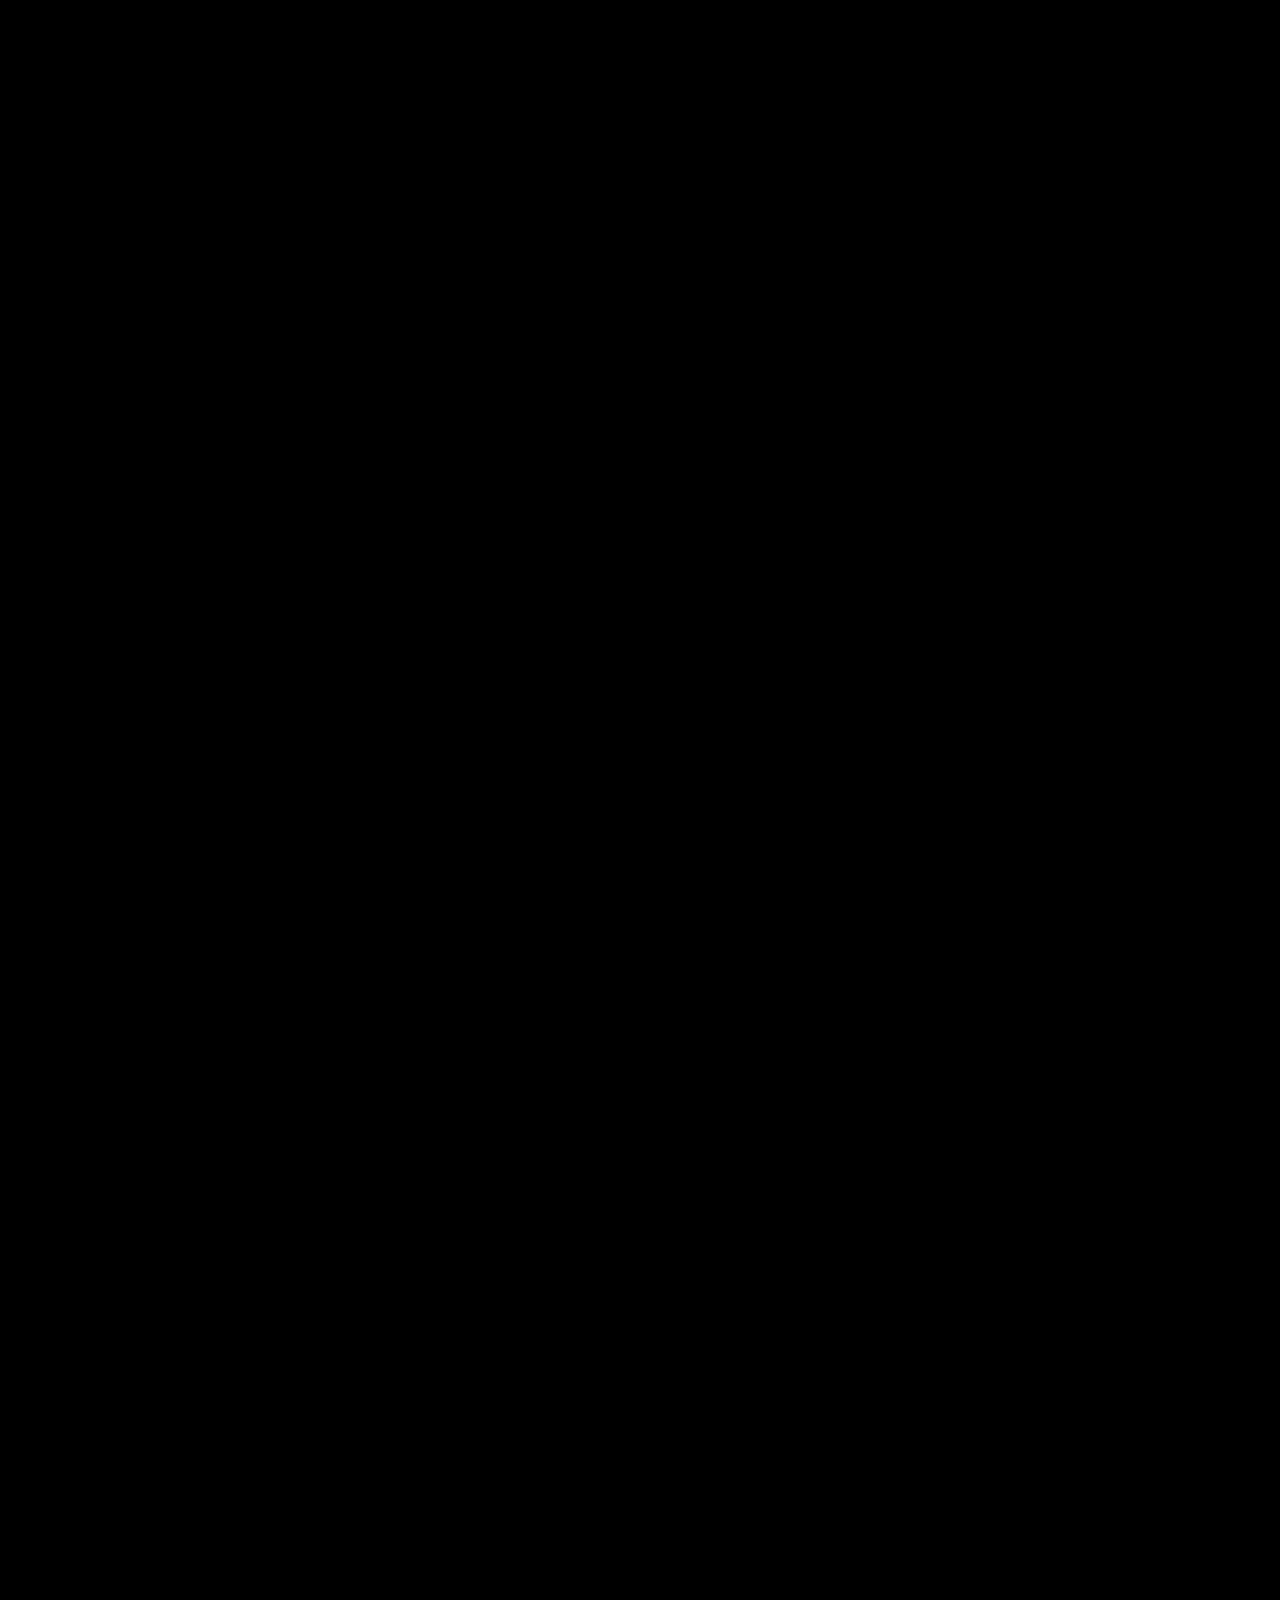
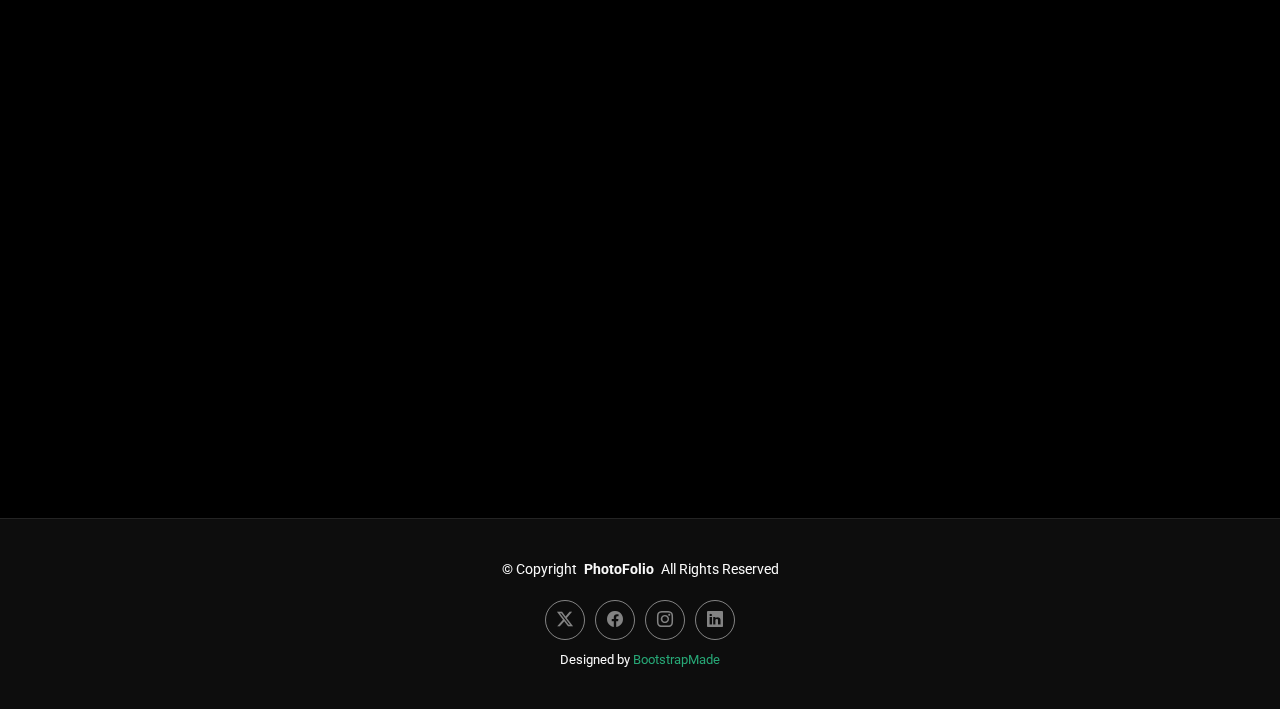
<file: services.html>
<!DOCTYPE html>
<html lang="en">

<head>
  <meta charset="utf-8">
  <meta content="width=device-width, initial-scale=1.0" name="viewport">
  <title>Services - PhotoFolio Bootstrap Template</title>
  <meta content="" name="description">
  <meta content="" name="keywords">

  <!-- Favicons -->
  <link href="assets/img/favicon.png" rel="icon">
  <link href="assets/img/apple-touch-icon.png" rel="apple-touch-icon">

  <!-- Fonts -->
  <link href="https://fonts.googleapis.com" rel="preconnect">
  <link href="https://fonts.gstatic.com" rel="preconnect" crossorigin>
  <link href="https://fonts.googleapis.com/css2?family=Roboto:ital,wght@0,100;0,300;0,400;0,500;0,700;0,900;1,100;1,300;1,400;1,500;1,700;1,900&family=Inter:wght@100;200;300;400;500;600;700;800;900&family=Cardo:ital,wght@0,400;0,700;1,400;1,700&display=swap" rel="stylesheet">

  <!-- Vendor CSS Files -->
  <link href="assets/vendor/bootstrap/css/bootstrap.min.css" rel="stylesheet">
  <link href="assets/vendor/bootstrap-icons/bootstrap-icons.css" rel="stylesheet">
  <link href="assets/vendor/aos/aos.css" rel="stylesheet">
  <link href="assets/vendor/glightbox/css/glightbox.min.css" rel="stylesheet">
  <link href="assets/vendor/swiper/swiper-bundle.min.css" rel="stylesheet">

  <!-- Main CSS File -->
  <link href="assets/css/main.css" rel="stylesheet">

  <!-- =======================================================
  * Template Name: PhotoFolio
  * Template URL: https://bootstrapmade.com/photofolio-bootstrap-photography-website-template/
  * Updated: Jun 01 2024 with Bootstrap v5.3.3
  * Author: BootstrapMade.com
  * License: https://bootstrapmade.com/license/
  ======================================================== -->
</head>

<body class="services-page">

  <header id="header" class="header d-flex align-items-center sticky-top">
    <div class="container-fluid position-relative d-flex align-items-center justify-content-between">

      <a href="index.html" class="logo d-flex align-items-center me-auto me-xl-0">
        <!-- Uncomment the line below if you also wish to use an image logo -->
        <!-- <img src="assets/img/logo.png" alt=""> -->
        <i class="bi bi-camera"></i>
        <h1 class="sitename">PhotoFolio</h1>
      </a>

      <nav id="navmenu" class="navmenu">
        <ul>
          <li><a href="index.html" class="">Home<br></a></li>
          <li><a href="about.html">About</a></li>
          <li class="dropdown"><a href="gallery.html"><span>Gallery</span> <i class="bi bi-chevron-down toggle-dropdown"></i></a>
            <ul>
              <li><a href="gallery.html">Nature</a></li>
              <li><a href="gallery.html">People</a></li>
              <li><a href="gallery.html">Architecture</a></li>
              <li><a href="gallery.html">Animals</a></li>
              <li><a href="gallery.html">Sports</a></li>
              <li><a href="gallery.html">Travel</a></li>
              <li class="dropdown"><a href="#"><span>Deep Dropdown</span> <i class="bi bi-chevron-down toggle-dropdown"></i></a>
                <ul>
                  <li><a href="#">Deep Dropdown 1</a></li>
                  <li><a href="#">Deep Dropdown 2</a></li>
                  <li><a href="#">Deep Dropdown 3</a></li>
                  <li><a href="#">Deep Dropdown 4</a></li>
                  <li><a href="#">Deep Dropdown 5</a></li>
                </ul>
              </li>
            </ul>
          </li>
          <li><a href="services.html" class="active">Services</a></li>
          <li><a href="contact.html">Contact</a></li>
        </ul>
        <i class="mobile-nav-toggle d-xl-none bi bi-list"></i>
      </nav>

      <div class="header-social-links">
        <a href="#" class="twitter"><i class="bi bi-twitter-x"></i></a>
        <a href="#" class="facebook"><i class="bi bi-facebook"></i></a>
        <a href="#" class="instagram"><i class="bi bi-instagram"></i></a>
        <a href="#" class="linkedin"><i class="bi bi-linkedin"></i></a>
      </div>

    </div>
  </header>

  <main class="main">

    <!-- Page Title -->
    <div class="page-title" data-aos="fade">
      <div class="heading">
        <div class="container">
          <div class="row d-flex justify-content-center text-center">
            <div class="col-lg-8">
              <h1>Services</h1>
              <p class="mb-0">Odio et unde deleniti. Deserunt numquam exercitationem. Officiis quo odio sint voluptas consequatur ut a odio voluptatem. Sit dolorum debitis veritatis natus dolores. Quasi ratione sint. Sit quaerat ipsum dolorem.</p>
              <a href="contact.html" class="cta-btn">Available for Hire<br></a>
            </div>
          </div>
        </div>
      </div>
      <nav class="breadcrumbs">
        <div class="container">
          <ol>
            <li><a href="index.html">Home</a></li>
            <li class="current">Services</li>
          </ol>
        </div>
      </nav>
    </div><!-- End Page Title -->

    <!-- Services Section -->
    <section id="services" class="services section">

      <div class="container">

        <div class="row gy-4">

          <div class="col-xl-3 col-md-6 d-flex" data-aos="fade-up" data-aos-delay="100">
            <div class="service-item position-relative">
              <div class="icon"><i class="bi bi-activity icon"></i></div>
              <h4><a href="" class="stretched-link">Lorem Ipsum</a></h4>
              <p>Voluptatum deleniti atque corrupti quos dolores et quas molestias excepturi</p>
            </div>
          </div><!-- End Service Item -->

          <div class="col-xl-3 col-md-6 d-flex" data-aos="fade-up" data-aos-delay="200">
            <div class="service-item position-relative">
              <div class="icon"><i class="bi bi-bounding-box-circles icon"></i></div>
              <h4><a href="" class="stretched-link">Sed ut perspici</a></h4>
              <p>Duis aute irure dolor in reprehenderit in voluptate velit esse cillum dolore</p>
            </div>
          </div><!-- End Service Item -->

          <div class="col-xl-3 col-md-6 d-flex" data-aos="fade-up" data-aos-delay="300">
            <div class="service-item position-relative">
              <div class="icon"><i class="bi bi-calendar4-week icon"></i></div>
              <h4><a href="" class="stretched-link">Magni Dolores</a></h4>
              <p>Excepteur sint occaecat cupidatat non proident, sunt in culpa qui officia</p>
            </div>
          </div><!-- End Service Item -->

          <div class="col-xl-3 col-md-6 d-flex" data-aos="fade-up" data-aos-delay="400">
            <div class="service-item position-relative">
              <div class="icon"><i class="bi bi-broadcast icon"></i></div>
              <h4><a href="" class="stretched-link">Nemo Enim</a></h4>
              <p>At vero eos et accusamus et iusto odio dignissimos ducimus qui blanditiis</p>
            </div>
          </div><!-- End Service Item -->

        </div>

      </div>

    </section><!-- /Services Section -->

    <!-- Pricing Section -->
    <section id="pricing" class="pricing section">

      <!-- Section Title -->
      <div class="container section-title" data-aos="fade-up">
        <h2 class="">Pricing</h2>
        <p class="">Check my adorable pricing</p>
      </div><!-- End Section Title -->

      <div class="container" data-aos="fade-up" data-aos-delay="100">

        <div class="row gy-4 gx-lg-5">

          <div class="col-lg-6">
            <div class="pricing-item d-flex justify-content-between">
              <h3>Portrait Photography</h3>
              <h4>$160.00</h4>
            </div>
          </div><!-- End Pricing Item -->

          <div class="col-lg-6">
            <div class="pricing-item d-flex justify-content-between">
              <h3>Fashion Photography</h3>
              <h4>$300.00</h4>
            </div>
          </div><!-- End Pricing Item -->

          <div class="col-lg-6">
            <div class="pricing-item d-flex justify-content-between">
              <h3>Sports Photography</h3>
              <h4>$200.00</h4>
            </div>
          </div><!-- End Pricing Item -->

          <div class="col-lg-6">
            <div class="pricing-item d-flex justify-content-between">
              <h3>Still Life Photography</h3>
              <h4>$120.00</h4>
            </div>
          </div><!-- End Pricing Item -->

          <div class="col-lg-6">
            <div class="pricing-item d-flex justify-content-between">
              <h3>Wedding Photography</h3>
              <h4>$500.00</h4>
            </div>
          </div><!-- End Pricing Item -->

          <div class="col-lg-6">
            <div class="pricing-item d-flex justify-content-between">
              <h3>Photojournalism</h3>
              <h4>$200.00</h4>
            </div>
          </div><!-- End Pricing Item -->

        </div>

      </div>

    </section><!-- /Pricing Section -->

    <!-- Testimonials Section -->
    <section id="testimonials" class="testimonials section">

      <!-- Section Title -->
      <div class="container section-title" data-aos="fade-up">
        <h2>Testimonials</h2>
        <p class="">What they are saying</p>
      </div><!-- End Section Title -->

      <div class="container" data-aos="fade-up" data-aos-delay="100">

        <div class="swiper">
          <script type="application/json" class="swiper-config">
            {
              "loop": true,
              "speed": 600,
              "autoplay": {
                "delay": 5000
              },
              "slidesPerView": "auto",
              "pagination": {
                "el": ".swiper-pagination",
                "type": "bullets",
                "clickable": true
              },
              "breakpoints": {
                "320": {
                  "slidesPerView": 1,
                  "spaceBetween": 40
                },
                "1200": {
                  "slidesPerView": 3,
                  "spaceBetween": 1
                }
              }
            }
          </script>
          <div class="swiper-wrapper">

            <div class="swiper-slide">
              <div class="testimonial-item">
                <div class="stars">
                  <i class="bi bi-star-fill"></i><i class="bi bi-star-fill"></i><i class="bi bi-star-fill"></i><i class="bi bi-star-fill"></i><i class="bi bi-star-fill"></i>
                </div>
                <p>
                  Proin iaculis purus consequat sem cure digni ssim donec porttitora entum suscipit rhoncus. Accusantium quam, ultricies eget id, aliquam eget nibh et. Maecen aliquam, risus at semper.
                </p>
                <div class="profile mt-auto">
                  <img src="assets/img/testimonials/testimonials-1.jpg" class="testimonial-img" alt="">
                  <h3>Saul Goodman</h3>
                  <h4>Ceo &amp; Founder</h4>
                </div>
              </div>
            </div><!-- End testimonial item -->

            <div class="swiper-slide">
              <div class="testimonial-item">
                <div class="stars">
                  <i class="bi bi-star-fill"></i><i class="bi bi-star-fill"></i><i class="bi bi-star-fill"></i><i class="bi bi-star-fill"></i><i class="bi bi-star-fill"></i>
                </div>
                <p>
                  Export tempor illum tamen malis malis eram quae irure esse labore quem cillum quid cillum eram malis quorum velit fore eram velit sunt aliqua noster fugiat irure amet legam anim culpa.
                </p>
                <div class="profile mt-auto">
                  <img src="assets/img/testimonials/testimonials-2.jpg" class="testimonial-img" alt="">
                  <h3>Sara Wilsson</h3>
                  <h4>Designer</h4>
                </div>
              </div>
            </div><!-- End testimonial item -->

            <div class="swiper-slide">
              <div class="testimonial-item">
                <div class="stars">
                  <i class="bi bi-star-fill"></i><i class="bi bi-star-fill"></i><i class="bi bi-star-fill"></i><i class="bi bi-star-fill"></i><i class="bi bi-star-fill"></i>
                </div>
                <p>
                  Enim nisi quem export duis labore cillum quae magna enim sint quorum nulla quem veniam duis minim tempor labore quem eram duis noster aute amet eram fore quis sint minim.
                </p>
                <div class="profile mt-auto">
                  <img src="assets/img/testimonials/testimonials-3.jpg" class="testimonial-img" alt="">
                  <h3>Jena Karlis</h3>
                  <h4>Store Owner</h4>
                </div>
              </div>
            </div><!-- End testimonial item -->

            <div class="swiper-slide">
              <div class="testimonial-item">
                <div class="stars">
                  <i class="bi bi-star-fill"></i><i class="bi bi-star-fill"></i><i class="bi bi-star-fill"></i><i class="bi bi-star-fill"></i><i class="bi bi-star-fill"></i>
                </div>
                <p>
                  Fugiat enim eram quae cillum dolore dolor amet nulla culpa multos export minim fugiat minim velit minim dolor enim duis veniam ipsum anim magna sunt elit fore quem dolore labore illum veniam.
                </p>
                <div class="profile mt-auto">
                  <img src="assets/img/testimonials/testimonials-4.jpg" class="testimonial-img" alt="">
                  <h3>Matt Brandon</h3>
                  <h4>Freelancer</h4>
                </div>
              </div>
            </div><!-- End testimonial item -->

            <div class="swiper-slide">
              <div class="testimonial-item">
                <div class="stars">
                  <i class="bi bi-star-fill"></i><i class="bi bi-star-fill"></i><i class="bi bi-star-fill"></i><i class="bi bi-star-fill"></i><i class="bi bi-star-fill"></i>
                </div>
                <p>
                  Quis quorum aliqua sint quem legam fore sunt eram irure aliqua veniam tempor noster veniam enim culpa labore duis sunt culpa nulla illum cillum fugiat legam esse veniam culpa fore nisi cillum quid.
                </p>
                <div class="profile mt-auto">
                  <img src="assets/img/testimonials/testimonials-5.jpg" class="testimonial-img" alt="">
                  <h3>John Larson</h3>
                  <h4>Entrepreneur</h4>
                </div>
              </div>
            </div><!-- End testimonial item -->

          </div>
          <div class="swiper-pagination"></div>
        </div>

      </div>

    </section><!-- /Testimonials Section -->

  </main>

  <footer id="footer" class="footer">

    <div class="container">
      <div class="copyright text-center ">
        <p>© <span>Copyright</span> <strong class="px-1 sitename">PhotoFolio</strong> <span>All Rights Reserved</span></p>
      </div>
      <div class="social-links d-flex justify-content-center">
        <a href=""><i class="bi bi-twitter-x"></i></a>
        <a href=""><i class="bi bi-facebook"></i></a>
        <a href=""><i class="bi bi-instagram"></i></a>
        <a href=""><i class="bi bi-linkedin"></i></a>
      </div>
      <div class="credits">
        <!-- All the links in the footer should remain intact. -->
        <!-- You can delete the links only if you've purchased the pro version. -->
        <!-- Licensing information: https://bootstrapmade.com/license/ -->
        <!-- Purchase the pro version with working PHP/AJAX contact form: [buy-url] -->
        Designed by <a href="https://bootstrapmade.com/">BootstrapMade</a>
      </div>
    </div>

  </footer>

  <!-- Scroll Top -->
  <a href="#" id="scroll-top" class="scroll-top d-flex align-items-center justify-content-center"><i class="bi bi-arrow-up-short"></i></a>

  <!-- Preloader -->
  <div id="preloader">
    <div class="line"></div>
  </div>

  <!-- Vendor JS Files -->
  <script src="assets/vendor/bootstrap/js/bootstrap.bundle.min.js"></script>
  <script src="assets/vendor/php-email-form/validate.js"></script>
  <script src="assets/vendor/aos/aos.js"></script>
  <script src="assets/vendor/glightbox/js/glightbox.min.js"></script>
  <script src="assets/vendor/swiper/swiper-bundle.min.js"></script>

  <!-- Main JS File -->
  <script src="assets/js/main.js"></script>

</body>

</html>
</file>
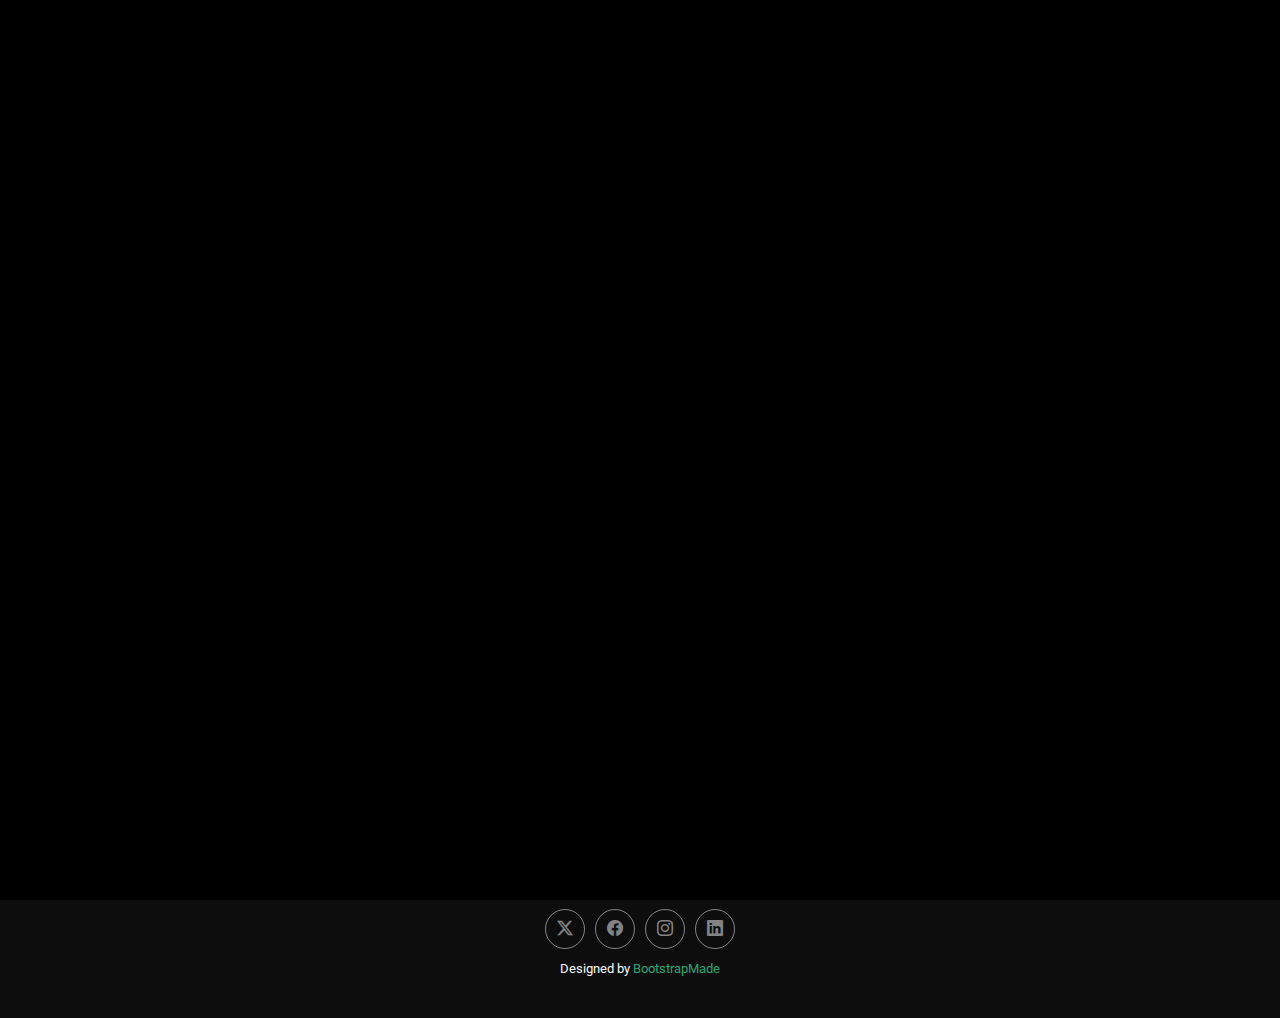
<file: starter-page.html>
<!DOCTYPE html>
<html lang="en">

<head>
  <meta charset="utf-8">
  <meta content="width=device-width, initial-scale=1.0" name="viewport">
  <title>Starter Page - PhotoFolio Bootstrap Template</title>
  <meta content="" name="description">
  <meta content="" name="keywords">

  <!-- Favicons -->
  <link href="assets/img/favicon.png" rel="icon">
  <link href="assets/img/apple-touch-icon.png" rel="apple-touch-icon">

  <!-- Fonts -->
  <link href="https://fonts.googleapis.com" rel="preconnect">
  <link href="https://fonts.gstatic.com" rel="preconnect" crossorigin>
  <link href="https://fonts.googleapis.com/css2?family=Roboto:ital,wght@0,100;0,300;0,400;0,500;0,700;0,900;1,100;1,300;1,400;1,500;1,700;1,900&family=Inter:wght@100;200;300;400;500;600;700;800;900&family=Cardo:ital,wght@0,400;0,700;1,400;1,700&display=swap" rel="stylesheet">

  <!-- Vendor CSS Files -->
  <link href="assets/vendor/bootstrap/css/bootstrap.min.css" rel="stylesheet">
  <link href="assets/vendor/bootstrap-icons/bootstrap-icons.css" rel="stylesheet">
  <link href="assets/vendor/aos/aos.css" rel="stylesheet">
  <link href="assets/vendor/glightbox/css/glightbox.min.css" rel="stylesheet">
  <link href="assets/vendor/swiper/swiper-bundle.min.css" rel="stylesheet">

  <!-- Main CSS File -->
  <link href="assets/css/main.css" rel="stylesheet">

  <!-- =======================================================
  * Template Name: PhotoFolio
  * Template URL: https://bootstrapmade.com/photofolio-bootstrap-photography-website-template/
  * Updated: Jun 01 2024 with Bootstrap v5.3.3
  * Author: BootstrapMade.com
  * License: https://bootstrapmade.com/license/
  ======================================================== -->
</head>

<body class="starter-page-page">

  <header id="header" class="header d-flex align-items-center sticky-top">
    <div class="container-fluid position-relative d-flex align-items-center justify-content-between">

      <a href="index.html" class="logo d-flex align-items-center me-auto me-xl-0">
        <!-- Uncomment the line below if you also wish to use an image logo -->
        <!-- <img src="assets/img/logo.png" alt=""> -->
        <i class="bi bi-camera"></i>
        <h1 class="sitename">PhotoFolio</h1>
      </a>

      <nav id="navmenu" class="navmenu">
        <ul>
          <li><a href="index.html" class="">Home<br></a></li>
          <li><a href="about.html">About</a></li>
          <li class="dropdown"><a href="gallery.html"><span>Gallery</span> <i class="bi bi-chevron-down toggle-dropdown"></i></a>
            <ul>
              <li><a href="gallery.html">Nature</a></li>
              <li><a href="gallery.html">People</a></li>
              <li><a href="gallery.html">Architecture</a></li>
              <li><a href="gallery.html">Animals</a></li>
              <li><a href="gallery.html">Sports</a></li>
              <li><a href="gallery.html">Travel</a></li>
              <li class="dropdown"><a href="#"><span>Deep Dropdown</span> <i class="bi bi-chevron-down toggle-dropdown"></i></a>
                <ul>
                  <li><a href="#">Deep Dropdown 1</a></li>
                  <li><a href="#">Deep Dropdown 2</a></li>
                  <li><a href="#">Deep Dropdown 3</a></li>
                  <li><a href="#">Deep Dropdown 4</a></li>
                  <li><a href="#">Deep Dropdown 5</a></li>
                </ul>
              </li>
            </ul>
          </li>
          <li><a href="services.html">Services</a></li>
          <li><a href="contact.html">Contact</a></li>
        </ul>
        <i class="mobile-nav-toggle d-xl-none bi bi-list"></i>
      </nav>

      <div class="header-social-links">
        <a href="#" class="twitter"><i class="bi bi-twitter-x"></i></a>
        <a href="#" class="facebook"><i class="bi bi-facebook"></i></a>
        <a href="#" class="instagram"><i class="bi bi-instagram"></i></a>
        <a href="#" class="linkedin"><i class="bi bi-linkedin"></i></a>
      </div>

    </div>
  </header>

  <main class="main">

    <!-- Page Title -->
    <div class="page-title" data-aos="fade">
      <div class="heading">
        <div class="container">
          <div class="row d-flex justify-content-center text-center">
            <div class="col-lg-8">
              <h1>Starter Page</h1>
              <p class="mb-0">Odio et unde deleniti. Deserunt numquam exercitationem. Officiis quo odio sint voluptas consequatur ut a odio voluptatem. Sit dolorum debitis veritatis natus dolores. Quasi ratione sint. Sit quaerat ipsum dolorem.</p>
              <a href="contact.html" class="cta-btn">Available for Hire<br></a>
            </div>
          </div>
        </div>
      </div>
      <nav class="breadcrumbs">
        <div class="container">
          <ol>
            <li><a href="index.html">Home</a></li>
            <li class="current">Starter Page</li>
          </ol>
        </div>
      </nav>
    </div><!-- End Page Title -->

    <!-- Starter Section Section -->
    <section id="starter-section" class="starter-section section">

      <!-- Section Title -->
      <div class="container section-title" data-aos="fade-up">
        <h2>Starter Section</h2>
        <p>Necessitatibus eius consequatur</p>
      </div><!-- End Section Title -->

      <div class="container" data-aos="fade-up">
        <p>Use this page as a starter for your own custom pages.</p>
      </div>

    </section><!-- /Starter Section Section -->

  </main>

  <footer id="footer" class="footer">

    <div class="container">
      <div class="copyright text-center ">
        <p>© <span>Copyright</span> <strong class="px-1 sitename">PhotoFolio</strong> <span>All Rights Reserved</span></p>
      </div>
      <div class="social-links d-flex justify-content-center">
        <a href=""><i class="bi bi-twitter-x"></i></a>
        <a href=""><i class="bi bi-facebook"></i></a>
        <a href=""><i class="bi bi-instagram"></i></a>
        <a href=""><i class="bi bi-linkedin"></i></a>
      </div>
      <div class="credits">
        <!-- All the links in the footer should remain intact. -->
        <!-- You can delete the links only if you've purchased the pro version. -->
        <!-- Licensing information: https://bootstrapmade.com/license/ -->
        <!-- Purchase the pro version with working PHP/AJAX contact form: [buy-url] -->
        Designed by <a href="https://bootstrapmade.com/">BootstrapMade</a>
      </div>
    </div>

  </footer>

  <!-- Scroll Top -->
  <a href="#" id="scroll-top" class="scroll-top d-flex align-items-center justify-content-center"><i class="bi bi-arrow-up-short"></i></a>

  <!-- Preloader -->
  <div id="preloader">
    <div class="line"></div>
  </div>

  <!-- Vendor JS Files -->
  <script src="assets/vendor/bootstrap/js/bootstrap.bundle.min.js"></script>
  <script src="assets/vendor/php-email-form/validate.js"></script>
  <script src="assets/vendor/aos/aos.js"></script>
  <script src="assets/vendor/glightbox/js/glightbox.min.js"></script>
  <script src="assets/vendor/swiper/swiper-bundle.min.js"></script>

  <!-- Main JS File -->
  <script src="assets/js/main.js"></script>

</body>

</html>
</file>
<file: assets/css/main.css>
/**
* Template Name: PhotoFolio
* Template URL: https://bootstrapmade.com/photofolio-bootstrap-photography-website-template/
* Updated: Jun 01 2024 with Bootstrap v5.3.3
* Author: BootstrapMade.com
* License: https://bootstrapmade.com/license/
*/

/*--------------------------------------------------------------
# Font & Color Variables
# Help: https://bootstrapmade.com/color-system/
--------------------------------------------------------------*/
/* Fonts */
:root {
  --default-font: "Roboto", system-ui, -apple-system, "Segoe UI", Roboto, "Helvetica Neue", Arial, "Noto Sans", "Liberation Sans", sans-serif, "Apple Color Emoji", "Segoe UI Emoji", "Segoe UI Symbol", "Noto Color Emoji";
  --heading-font: "Cardo", sans-serif;
  --nav-font: "Inter", sans-serif;
}

/* Global Colors */
:root {
  /* Background Color - This color is applied to the background of the entire website as well as individual sections. */
  --background-color: #000000;

  /* Default Color - This is the default color used for the majority of the text content. */
  --default-color: #fafafa;

  /* Heading Color - This color is used for titles, headings and secondary elements. */
  --heading-color: #ffffff;

  /* Accent Color - This is the main accent color that represents your brand on the website. It's used for buttons, links, and other elements that need to stand out. */
  --accent-color: #27a776;

  /* Contrast Color - This is a color used for text when the background color is one of the heading, accent, or default colors. Its purpose is to ensure proper contrast and readability when placed over these more dominant colors. */
  --contrast-color: #161718;
}

/* Nav Menu Colors */
:root {
  /* Nav Color - This is the default color of the main navmenu links. */
  --nav-color: rgba(255, 255, 255, 0.5);

  /* Nav Hover Color - This color is applied to main navmenu links when they are hovered over. */
  --nav-hover-color: #ffffff;

  /* Nav Dropdown Background Color - This color is used as the background for dropdown boxes that appear when hovering over primary navigation items. */
  --nav-dropdown-background-color: #161718;

  /* Nav Dropdown Color - This color is used for navigation links of the dropdown items in the navigation menu. */
  --nav-dropdown-color: rgba(255, 255, 255, 0.5);

  /* Nav Dropdown Hover Color - Similar to --nav-hover-color, this color is applied to dropdown navigation links when they are hovered over. */
  --nav-dropdown-hover-color: #ffffff;
}

/* Smooth scroll */
:root {
  scroll-behavior: smooth;
}

/*--------------------------------------------------------------
# General
--------------------------------------------------------------*/
body {
  color: var(--default-color);
  background-color: var(--background-color);
  font-family: var(--default-font);
}

a {
  color: var(--accent-color);
  text-decoration: none;
  transition: 0.3s;
}

a:hover {
  color: color-mix(in srgb, var(--accent-color), transparent 25%);
  text-decoration: none;
}

h1,
h2,
h3,
h4,
h5,
h6 {
  color: var(--heading-color);
  font-family: var(--heading-font);
}

/*--------------------------------------------------------------
# Global Header
--------------------------------------------------------------*/
.header {
  color: var(--default-color);
  background-color: var(--background-color);
  padding: 20px 0;
  transition: all 0.5s;
  z-index: 997;
}

.header .logo {
  line-height: 1;
}

.header .logo img {
  max-height: 36px;
  margin-right: 8px;
}

.header .logo h1 {
  font-size: 32px;
  margin: 0;
  font-weight: 400;
  color: var(--heading-color);
}

.header .logo i {
  font-size: 28px;
  margin-right: 6px;
}

.header .header-social-links {
  padding-right: 15px;
}

.header .header-social-links a {
  color: color-mix(in srgb, var(--default-color), transparent 40%);
  padding-left: 6px;
  display: inline-block;
  transition: 0.3s;
  font-size: 16px;
}

.header .header-social-links a:hover {
  color: var(--accent-color);
}

.header .header-social-links a i {
  line-height: 0px;
}

@media (max-width: 1200px) {
  .header .logo {
    order: 1;
  }

  .header .logo h1 {
    font-size: 26px;
  }

  .header .logo i {
    font-size: 20px;
  }

  .header .header-social-links {
    order: 2;
  }

  .header .header-social-links a {
    font-size: 16px;
  }

  .header .navmenu {
    order: 3;
  }
}

.scrolled .header {
  box-shadow: 0px 0 18px color-mix(in srgb, var(--default-color), transparent 85%);
}

/*--------------------------------------------------------------
# Navigation Menu
--------------------------------------------------------------*/
/* Navmenu - Desktop */
@media (min-width: 1200px) {
  .navmenu {
    padding: 0;
  }

  .navmenu ul {
    margin: 0;
    padding: 0;
    display: flex;
    list-style: none;
    align-items: center;
  }

  .navmenu li {
    position: relative;
  }

  .navmenu a,
  .navmenu a:focus {
    color: var(--nav-color);
    padding: 18px 15px;
    font-size: 14px;
    font-family: var(--nav-font);
    font-weight: 400;
    display: flex;
    align-items: center;
    justify-content: space-between;
    white-space: nowrap;
    transition: 0.3s;
    text-transform: uppercase;
    letter-spacing: 1px;
  }

  .navmenu a i,
  .navmenu a:focus i {
    font-size: 12px;
    line-height: 0;
    margin-left: 5px;
    transition: 0.3s;
  }

  .navmenu li:last-child a {
    padding-right: 0;
  }

  .navmenu li:hover>a,
  .navmenu .active,
  .navmenu .active:focus {
    color: var(--nav-hover-color);
  }

  .navmenu .dropdown ul {
    margin: 0;
    padding: 10px 0;
    background: var(--nav-dropdown-background-color);
    display: block;
    position: absolute;
    visibility: hidden;
    left: 14px;
    top: 130%;
    opacity: 0;
    transition: 0.3s;
    border-radius: 4px;
    z-index: 99;
  }

  .navmenu .dropdown ul li {
    min-width: 200px;
  }

  .navmenu .dropdown ul a {
    padding: 10px 20px;
    font-size: 15px;
    text-transform: none;
    color: var(--nav-dropdown-color);
  }

  .navmenu .dropdown ul a i {
    font-size: 12px;
  }

  .navmenu .dropdown ul a:hover,
  .navmenu .dropdown ul .active:hover,
  .navmenu .dropdown ul li:hover>a {
    color: var(--nav-dropdown-hover-color);
  }

  .navmenu .dropdown:hover>ul {
    opacity: 1;
    top: 100%;
    visibility: visible;
  }

  .navmenu .dropdown .dropdown ul {
    top: 0;
    left: -90%;
    visibility: hidden;
  }

  .navmenu .dropdown .dropdown:hover>ul {
    opacity: 1;
    top: 0;
    left: -100%;
    visibility: visible;
  }
}

/* Navmenu - Mobile */
@media (max-width: 1199px) {
  .mobile-nav-toggle {
    color: var(--nav-color);
    font-size: 28px;
    line-height: 0;
    margin-right: 10px;
    cursor: pointer;
    transition: color 0.3s;
  }

  .navmenu {
    padding: 0;
    z-index: 9997;
  }

  .navmenu ul {
    display: none;
    position: absolute;
    inset: 60px 20px 20px 20px;
    padding: 10px 0;
    margin: 0;
    border-radius: 6px;
    background-color: var(--nav-dropdown-background-color);
    overflow-y: auto;
    transition: 0.3s;
    z-index: 9998;
    box-shadow: 0px 0px 30px color-mix(in srgb, var(--default-color), transparent 90%);
  }

  .navmenu a,
  .navmenu a:focus {
    color: var(--nav-dropdown-color);
    padding: 10px 20px;
    font-family: var(--nav-font);
    font-size: 17px;
    font-weight: 500;
    display: flex;
    align-items: center;
    justify-content: space-between;
    white-space: nowrap;
    transition: 0.3s;
  }

  .navmenu a i,
  .navmenu a:focus i {
    font-size: 12px;
    line-height: 0;
    margin-left: 5px;
    width: 30px;
    height: 30px;
    display: flex;
    align-items: center;
    justify-content: center;
    border-radius: 50%;
    transition: 0.3s;
    background-color: color-mix(in srgb, var(--accent-color), transparent 90%);
  }

  .navmenu a i:hover,
  .navmenu a:focus i:hover {
    background-color: var(--accent-color);
    color: var(--contrast-color);
  }

  .navmenu a:hover,
  .navmenu .active,
  .navmenu .active:focus {
    color: var(--nav-dropdown-hover-color);
  }

  .navmenu .active i,
  .navmenu .active:focus i {
    background-color: var(--accent-color);
    color: var(--contrast-color);
    transform: rotate(180deg);
  }

  .navmenu .dropdown ul {
    position: static;
    display: none;
    z-index: 99;
    padding: 10px 0;
    margin: 10px 20px;
    background-color: var(--nav-dropdown-background-color);
    border: 1px solid color-mix(in srgb, var(--default-color), transparent 90%);
    box-shadow: none;
    transition: all 0.5s ease-in-out;
  }

  .navmenu .dropdown ul ul {
    background-color: rgba(33, 37, 41, 0.1);
  }

  .navmenu .dropdown>.dropdown-active {
    display: block;
    background-color: rgba(33, 37, 41, 0.03);
  }

  .mobile-nav-active {
    overflow: hidden;
  }

  .mobile-nav-active .mobile-nav-toggle {
    color: #fff;
    position: absolute;
    font-size: 32px;
    top: 15px;
    right: 15px;
    margin-right: 0;
    z-index: 9999;
  }

  .mobile-nav-active .navmenu {
    position: fixed;
    overflow: hidden;
    inset: 0;
    background: rgba(33, 37, 41, 0.8);
    transition: 0.3s;
  }

  .mobile-nav-active .navmenu>ul {
    display: block;
  }
}

/*--------------------------------------------------------------
# Global Footer
--------------------------------------------------------------*/
.footer {
  --background-color: color-mix(in srgb, var(--default-color), transparent 95%);
  border-top: 1px solid color-mix(in srgb, var(--default-color), transparent 90%);
  color: var(--default-color);
  background-color: var(--background-color);
  font-size: 14px;
  padding: 40px 0;
  position: relative;
}

.footer .copyright p {
  margin-bottom: 0;
}

.footer .social-links {
  margin-top: 20px;
}

.footer .social-links a {
  display: flex;
  align-items: center;
  justify-content: center;
  width: 40px;
  height: 40px;
  border-radius: 50%;
  border: 1px solid color-mix(in srgb, var(--default-color), transparent 50%);
  font-size: 16px;
  color: color-mix(in srgb, var(--default-color), transparent 50%);
  margin: 0 5px;
  transition: 0.3s;
}

.footer .social-links a:hover {
  color: var(--accent-color);
  border-color: var(--accent-color);
}

.footer .credits {
  margin-top: 10px;
  font-size: 13px;
  text-align: center;
}

/*--------------------------------------------------------------
# Preloader
--------------------------------------------------------------*/
#preloader {
  display: flex;
  position: fixed;
  inset: 0;
  width: 100%;
  height: 100vh;
  z-index: 99999;
}

#preloader:before,
#preloader:after {
  content: "";
  background-color: #000000;
  position: absolute;
  inset: 0;
  width: 50%;
  height: 100%;
  transition: all 0.3s ease 0s;
  z-index: -1;
}

#preloader:after {
  left: auto;
  right: 0;
}

#preloader .line {
  position: relative;
  overflow: hidden;
  margin: auto;
  width: 1px;
  height: 280px;
  transition: all 0.8s ease 0s;
}

#preloader .line:before {
  content: "";
  position: absolute;
  background-color: #ffffff;
  left: 0;
  top: 50%;
  width: 1px;
  height: 0%;
  transform: translateY(-50%);
  animation: lineincrease 1000ms ease-in-out 0s forwards;
}

#preloader .line:after {
  content: "";
  position: absolute;
  background-color: color-mix(in srgb, var(--default-color), transparent 95%);
  left: 0;
  top: 0;
  width: 1px;
  height: 100%;
  transform: translateY(-100%);
  animation: linemove 1200ms linear 0s infinite;
  animation-delay: 2000ms;
}

#preloader.loaded .line {
  opacity: 0;
  height: 100% !important;
}

#preloader.loaded .line:after {
  opacity: 0;
}

#preloader.loaded:before,
#preloader.loaded:after {
  animation: preloaderfinish 300ms ease-in-out 500ms forwards;
}

@keyframes lineincrease {
  0% {
    height: 0%;
  }

  100% {
    height: 100%;
  }
}

@keyframes linemove {
  0% {
    transform: translateY(200%);
  }

  100% {
    transform: translateY(-100%);
  }
}

@keyframes preloaderfinish {
  0% {
    width: 5 0%;
  }

  100% {
    width: 0%;
  }
}

/*--------------------------------------------------------------
# Scroll Top Button
--------------------------------------------------------------*/
.scroll-top {
  position: fixed;
  visibility: hidden;
  opacity: 0;
  right: 15px;
  bottom: -15px;
  z-index: 99999;
  background-color: var(--accent-color);
  width: 44px;
  height: 44px;
  border-radius: 50px;
  transition: all 0.4s;
}

.scroll-top i {
  font-size: 24px;
  color: var(--default-color);
  line-height: 0;
}

.scroll-top:hover {
  background-color: color-mix(in srgb, var(--accent-color), transparent 20%);
}

.scroll-top.active {
  visibility: visible;
  opacity: 1;
  bottom: 15px;
}

/*--------------------------------------------------------------
# Disable aos animation delay on mobile devices
--------------------------------------------------------------*/
@media screen and (max-width: 768px) {
  [data-aos-delay] {
    transition-delay: 0 !important;
  }
}

/*--------------------------------------------------------------
# Global Page Titles & Breadcrumbs
--------------------------------------------------------------*/
.page-title {
  color: var(--default-color);
  background-color: var(--background-color);
  position: relative;
}

.page-title .heading {
  padding: 80px 0;
  border-top: 1px solid color-mix(in srgb, var(--default-color), transparent 90%);
}

.page-title .heading h1 {
  font-size: 64px;
  font-weight: 400;
}

.page-title .heading .cta-btn {
  color: var(--default-color);
  background: var(--accent-color);
  font-weight: 400;
  font-size: 14px;
  display: inline-block;
  margin-top: 20px;
  padding: 12px 40px;
  border-radius: 4px;
  transition: 0.5s;
  text-transform: uppercase;
  letter-spacing: 1px;
}

.page-title .heading .cta-btn:hover {
  background-color: color-mix(in srgb, var(--accent-color) 90%, white 10%);
}

.page-title nav {
  background-color: color-mix(in srgb, var(--default-color), transparent 90%);
  padding: 20px 0;
}

.page-title nav ol {
  display: flex;
  flex-wrap: wrap;
  list-style: none;
  margin: 0;
  font-size: 16px;
  font-weight: 600;
}

.page-title nav ol li+li {
  padding-left: 10px;
}

.page-title nav ol li+li::before {
  content: "/";
  display: inline-block;
  padding-right: 10px;
  color: color-mix(in srgb, var(--default-color), transparent 70%);
}

/*--------------------------------------------------------------
# Global Sections
--------------------------------------------------------------*/
section,
.section {
  color: var(--default-color);
  background-color: var(--background-color);
  padding: 60px 0;
  scroll-margin-top: 100px;
  overflow: clip;
}

@media (max-width: 1199px) {

  section,
  .section {
    scroll-margin-top: 66px;
  }
}

/*--------------------------------------------------------------
# Global Section Titles
--------------------------------------------------------------*/
.section-title {
  padding-bottom: 60px;
  position: relative;
}

.section-title h2 {
  font-size: 14px;
  font-weight: 400;
  padding: 0;
  line-height: 1px;
  margin: 0;
  letter-spacing: 1.5px;
  text-transform: uppercase;
  color: color-mix(in srgb, var(--default-color), transparent 50%);
  position: relative;
  font-family: var(--default-font);
}

.section-title h2::after {
  content: "";
  width: 120px;
  height: 1px;
  display: inline-block;
  background: var(--accent-color);
  margin: 4px 10px;
}

.section-title p {
  color: var(--heading-color);
  margin: 0;
  font-size: 36px;
  font-weight: 400;
  font-family: var(--heading-font);
}

/*--------------------------------------------------------------
# Hero Section
--------------------------------------------------------------*/
.hero {
  --default-color: #ffffff;
  --background-color: #000000;
  --heading-color: #ffffff;
  --contrast-color: #ffffff;
  width: 100%;
  min-height: 30vh;
  position: relative;
  padding: 120px 0 60px 0;
  display: flex;
  align-items: center;
}

.hero h2 {
  margin: 0 0 10px 0;
  font-size: 38px;
  font-weight: 700;
}

.hero h2 .underlight {
  position: relative;
  z-index: 1;
  padding: 0 5px;
  display: inline-block;
}

.hero h2 .underlight:before {
  content: "";
  position: absolute;
  height: 50%;
  bottom: 0;
  left: 0;
  right: 0;
  background: var(--accent-color);
  z-index: -1;
}

.hero p {
  color: color-mix(in srgb, var(--default-color), transparent 30%);
  margin-bottom: 30px;
  font-size: 18px;
}

@media (max-width: 768px) {
  .hero h2 {
    font-size: 32px;
  }
}

.hero .btn-get-started {
  color: var(--contrast-color);
  background: var(--accent-color);
  font-weight: 400;
  font-size: 14px;
  display: inline-block;
  padding: 12px 40px;
  border-radius: 4px;
  transition: 0.5s;
  text-transform: uppercase;
  letter-spacing: 1px;
}

.hero .btn-get-started:hover {
  background-color: color-mix(in srgb, var(--accent-color) 90%, white 10%);
}

/*--------------------------------------------------------------
# Gallery Section
--------------------------------------------------------------*/
.gallery .gallery-item {
  position: relative;
  overflow: hidden;
  border-radius: 10px;
}

.gallery .gallery-item img {
  transition: 0.3s;
}

.gallery .gallery-links {
  position: absolute;
  inset: 0;
  opacity: 0;
  transition: all ease-in-out 0.3s;
  background: rgba(0, 0, 0, 0.6);
  z-index: 3;
}

.gallery .gallery-links .preview-link,
.gallery .gallery-links .details-link {
  font-size: 20px;
  color: rgba(255, 255, 255, 0.5);
  transition: 0.3s;
  line-height: 1.2;
  margin: 30px 8px 0 8px;
}

.gallery .gallery-links .preview-link:hover,
.gallery .gallery-links .details-link:hover {
  color: #ffffff;
}

.gallery .gallery-links .details-link {
  font-size: 30px;
  line-height: 0;
}

.gallery .gallery-item:hover .gallery-links {
  opacity: 1;
}

.gallery .gallery-item:hover .preview-link,
.gallery .gallery-item:hover .details-link {
  margin-top: 0;
}

.gallery .gallery-item:hover img {
  transform: scale(1.1);
}

.glightbox-clean .gslide-description {
  background: #272727;
}

.glightbox-clean .gslide-title {
  color: rgba(255, 255, 255, 0.8);
  margin: 0;
}

/*--------------------------------------------------------------
# About Section
--------------------------------------------------------------*/
.about .content h2 {
  font-weight: 700;
  font-size: 24px;
}

.about .content ul {
  list-style: none;
  padding: 0;
}

.about .content ul li {
  margin-bottom: 20px;
  display: flex;
  align-items: center;
}

.about .content ul strong {
  margin-right: 10px;
}

.about .content ul i {
  font-size: 16px;
  margin-right: 5px;
  color: var(--accent-color);
  line-height: 0;
}

/*--------------------------------------------------------------
# Testimonials Section
--------------------------------------------------------------*/
.testimonials .testimonial-item {
  box-shadow: 0px 0 20px color-mix(in srgb, var(--default-color), transparent 90%);
  box-sizing: content-box;
  padding: 30px;
  margin: 40px 30px;
  min-height: 320px;
  display: flex;
  flex-direction: column;
  text-align: center;
  transition: 0.3s;
}

.testimonials .testimonial-item .stars {
  margin-bottom: 15px;
}

.testimonials .testimonial-item .stars i {
  color: #ffc107;
  margin: 0 1px;
}

.testimonials .testimonial-item .testimonial-img {
  width: 90px;
  border-radius: 50%;
  border: 4px solid var(--background-color);
  margin: 0 auto;
}

.testimonials .testimonial-item h3 {
  font-size: 18px;
  font-weight: bold;
  margin: 10px 0 5px 0;
}

.testimonials .testimonial-item h4 {
  font-size: 14px;
  color: color-mix(in srgb, var(--default-color), transparent 40%);
  margin: 0;
}

.testimonials .testimonial-item p {
  font-style: italic;
  margin: 0 auto 15px auto;
}

.testimonials .swiper-wrapper {
  height: auto;
}

.testimonials .swiper-pagination {
  margin-top: 20px;
  position: relative;
}

.testimonials .swiper-pagination .swiper-pagination-bullet {
  width: 12px;
  height: 12px;
  background-color: color-mix(in srgb, var(--default-color), transparent 85%);
  opacity: 1;
}

.testimonials .swiper-pagination .swiper-pagination-bullet-active {
  background-color: var(--accent-color);
}

.testimonials .swiper-slide {
  opacity: 0.3;
}

@media (max-width: 1199px) {
  .testimonials .swiper-slide-active {
    opacity: 1;
  }

  .testimonials .swiper-pagination {
    margin-top: 0;
  }

  .testimonials .testimonial-item {
    margin: 40px 20px;
  }
}

@media (min-width: 1200px) {
  .testimonials .swiper-slide-next {
    opacity: 1;
    transform: scale(1.12);
  }
}

/*--------------------------------------------------------------
# Gallery Details Section
--------------------------------------------------------------*/
.gallery-details .portfolio-details-slider img {
  width: 100%;
}

.gallery-details .swiper-wrapper {
  height: auto;
}

.gallery-details .swiper-button-prev,
.gallery-details .swiper-button-next {
  width: 48px;
  height: 48px;
}

.gallery-details .swiper-button-prev:after,
.gallery-details .swiper-button-next:after {
  color: rgba(255, 255, 255, 0.8);
  background-color: rgba(0, 0, 0, 0.15);
  font-size: 24px;
  border-radius: 50%;
  width: 48px;
  height: 48px;
  display: flex;
  align-items: center;
  justify-content: center;
  transition: 0.3s;
}

.gallery-details .swiper-button-prev:hover:after,
.gallery-details .swiper-button-next:hover:after {
  background-color: rgba(0, 0, 0, 0.3);
}

@media (max-width: 575px) {

  .gallery-details .swiper-button-prev,
  .gallery-details .swiper-button-next {
    display: none;
  }
}

.gallery-details .swiper-pagination {
  margin-top: 20px;
  position: relative;
}

.gallery-details .swiper-pagination .swiper-pagination-bullet {
  width: 10px;
  height: 10px;
  background-color: color-mix(in srgb, var(--default-color), transparent 85%);
  opacity: 1;
}

.gallery-details .swiper-pagination .swiper-pagination-bullet-active {
  background-color: var(--accent-color);
}

.gallery-details .portfolio-info h3 {
  font-size: 22px;
  font-weight: 700;
  margin-bottom: 20px;
  padding-bottom: 20px;
  position: relative;
}

.gallery-details .portfolio-info h3:after {
  content: "";
  position: absolute;
  display: block;
  width: 50px;
  height: 3px;
  background: var(--accent-color);
  left: 0;
  bottom: 0;
}

.gallery-details .portfolio-info ul {
  list-style: none;
  padding: 0;
  font-size: 15px;
}

.gallery-details .portfolio-info ul li {
  display: flex;
  flex-direction: column;
  padding-bottom: 15px;
}

.gallery-details .portfolio-info ul strong {
  text-transform: uppercase;
  font-weight: 400;
  color: color-mix(in srgb, var(--default-color), transparent 50%);
  font-size: 14px;
}

.gallery-details .portfolio-info .btn-visit {
  padding: 8px 40px;
  background: var(--accent-color);
  color: var(--contrast-color);
  border-radius: 50px;
  transition: 0.3s;
}

.gallery-details .portfolio-info .btn-visit:hover {
  background: color-mix(in srgb, var(--accent-color), transparent 20%);
}

.gallery-details .portfolio-description h2 {
  font-size: 26px;
  font-weight: 700;
  margin-bottom: 20px;
}

.gallery-details .portfolio-description p {
  padding: 0;
}

.gallery-details .portfolio-description .testimonial-item {
  padding: 30px 30px 0 30px;
  position: relative;
  background: color-mix(in srgb, var(--default-color), transparent 97%);
  margin-bottom: 50px;
}

.gallery-details .portfolio-description .testimonial-item .testimonial-img {
  width: 90px;
  border-radius: 50px;
  border: 6px solid var(--background-color);
  float: left;
  margin: 0 10px 0 0;
}

.gallery-details .portfolio-description .testimonial-item h3 {
  font-size: 18px;
  font-weight: bold;
  margin: 15px 0 5px 0;
  padding-top: 20px;
}

.gallery-details .portfolio-description .testimonial-item h4 {
  font-size: 14px;
  color: #6c757d;
  margin: 0;
}

.gallery-details .portfolio-description .testimonial-item .quote-icon-left,
.gallery-details .portfolio-description .testimonial-item .quote-icon-right {
  color: color-mix(in srgb, var(--accent-color), transparent 50%);
  font-size: 26px;
  line-height: 0;
}

.gallery-details .portfolio-description .testimonial-item .quote-icon-left {
  display: inline-block;
  left: -5px;
  position: relative;
}

.gallery-details .portfolio-description .testimonial-item .quote-icon-right {
  display: inline-block;
  right: -5px;
  position: relative;
  top: 10px;
  transform: scale(-1, -1);
}

.gallery-details .portfolio-description .testimonial-item p {
  font-style: italic;
  margin: 0 0 15px 0 0 0;
  padding: 0;
}

/*--------------------------------------------------------------
# Services Section
--------------------------------------------------------------*/
.services .service-item {
  background-color: var(--contrast-color);
  padding: 50px 30px;
  transition: all 0.3s ease-in-out;
  height: 100%;
  position: relative;
  z-index: 1;
}

.services .service-item:before {
  content: "";
  position: absolute;
  background: var(--accent-color);
  inset: 100% 0 0 0;
  transition: all 0.3s;
  z-index: -1;
}

.services .service-item .icon {
  margin-bottom: 15px;
}

.services .service-item .icon i {
  color: var(--default-color);
  background-color: var(--accent-color);
  font-size: 24px;
  width: 56px;
  height: 56px;
  display: flex;
  align-items: center;
  justify-content: center;
  border-radius: 50%;
  transition: ease-in-out 0.3s;
}

.services .service-item h4 {
  font-weight: 700;
  margin-bottom: 15px;
  font-size: 20px;
  font-family: var(--default-font);
}

.services .service-item h4 a {
  color: var(--heading-color);
  transition: ease-in-out 0.3s;
}

.services .service-item p {
  line-height: 24px;
  font-size: 14px;
  margin-bottom: 0;
  transition: ease-in-out 0.3s;
}

.services .service-item:hover h4 a,
.services .service-item:hover p {
  color: var(--default-color);
}

.services .service-item:hover i {
  color: var(--accent-color);
  background-color: var(--default-color);
}

.services .service-item:hover:before {
  background: var(--accent-color);
  inset: 0;
  border-radius: 0px;
}

/*--------------------------------------------------------------
# Pricing Section
--------------------------------------------------------------*/
.pricing .pricing-item {
  --heading-font: var(--default-font);
  border-bottom: 1px dashed color-mix(in srgb, var(--default-color), transparent 60%);
  width: 100%;
  height: 100%;
  padding: 0 0 15px 0;
}

.pricing .pricing-item h3 {
  margin: 0;
  font-size: 18px;
  font-weight: 500;
  color: color-mix(in srgb, var(--default-color), transparent 30%);
}

.pricing .pricing-item h4 {
  margin: 0;
  font-size: 16px;
}

/*--------------------------------------------------------------
# Contact Section
--------------------------------------------------------------*/
.contact .info-wrap {
  margin-bottom: 30px;
}

.contact .info-item i {
  font-size: 20px;
  color: var(--accent-color);
  width: 56px;
  height: 56px;
  display: flex;
  justify-content: center;
  align-items: center;
  transition: all 0.3s ease-in-out;
  border-radius: 50%;
  border: 1px solid color-mix(in srgb, var(--accent-color), transparent 40%);
  margin-right: 15px;
}

.contact .info-item h3 {
  font-size: 18px;
  font-weight: 700;
  margin: 0 0 5px 0;
  font-family: var(--default-font);
}

.contact .info-item p {
  padding: 0;
  margin-bottom: 0;
  font-size: 14px;
}

.contact .info-item:hover i {
  background: var(--accent-color);
  color: var(--contrast-color);
}

@media (max-width: 575px) {
  .contact .php-email-form {
    padding: 20px;
  }
}

.contact .php-email-form .error-message {
  display: none;
  background: #df1529;
  color: #ffffff;
  text-align: left;
  padding: 15px;
  margin-bottom: 24px;
  font-weight: 600;
}

.contact .php-email-form .sent-message {
  display: none;
  color: #ffffff;
  background: #059652;
  text-align: center;
  padding: 15px;
  margin-bottom: 24px;
  font-weight: 600;
}

.contact .php-email-form .loading {
  display: none;
  background: var(--background-color);
  text-align: center;
  padding: 15px;
  margin-bottom: 24px;
}

.contact .php-email-form .loading:before {
  content: "";
  display: inline-block;
  border-radius: 50%;
  width: 24px;
  height: 24px;
  margin: 0 10px -6px 0;
  border: 3px solid var(--accent-color);
  border-top-color: var(--background-color);
  animation: animate-loading 1s linear infinite;
}

.contact .php-email-form input[type=text],
.contact .php-email-form input[type=email],
.contact .php-email-form textarea {
  font-size: 14px;
  padding: 10px 15px;
  box-shadow: none;
  border-radius: 0;
  color: var(--default-color);
  background-color: color-mix(in srgb, var(--default-color), transparent 90%);
  border-color: color-mix(in srgb, var(--default-color), transparent 80%);
}

.contact .php-email-form input[type=text]:focus,
.contact .php-email-form input[type=email]:focus,
.contact .php-email-form textarea:focus {
  border-color: var(--accent-color);
}

.contact .php-email-form input[type=text]::placeholder,
.contact .php-email-form input[type=email]::placeholder,
.contact .php-email-form textarea::placeholder {
  color: color-mix(in srgb, var(--default-color), transparent 70%);
}

.contact .php-email-form button[type=submit] {
  color: var(--contrast-color);
  background: var(--accent-color);
  border: 0;
  padding: 10px 30px;
  transition: 0.4s;
  border-radius: 50px;
}

.contact .php-email-form button[type=submit]:hover {
  background: color-mix(in srgb, var(--accent-color), transparent 20%);
}

@keyframes animate-loading {
  0% {
    transform: rotate(0deg);
  }

  100% {
    transform: rotate(360deg);
  }
}

/*--------------------------------------------------------------
# Starter Section Section
--------------------------------------------------------------*/
.starter-section {
  /* Add your styles here */
}
</file>
